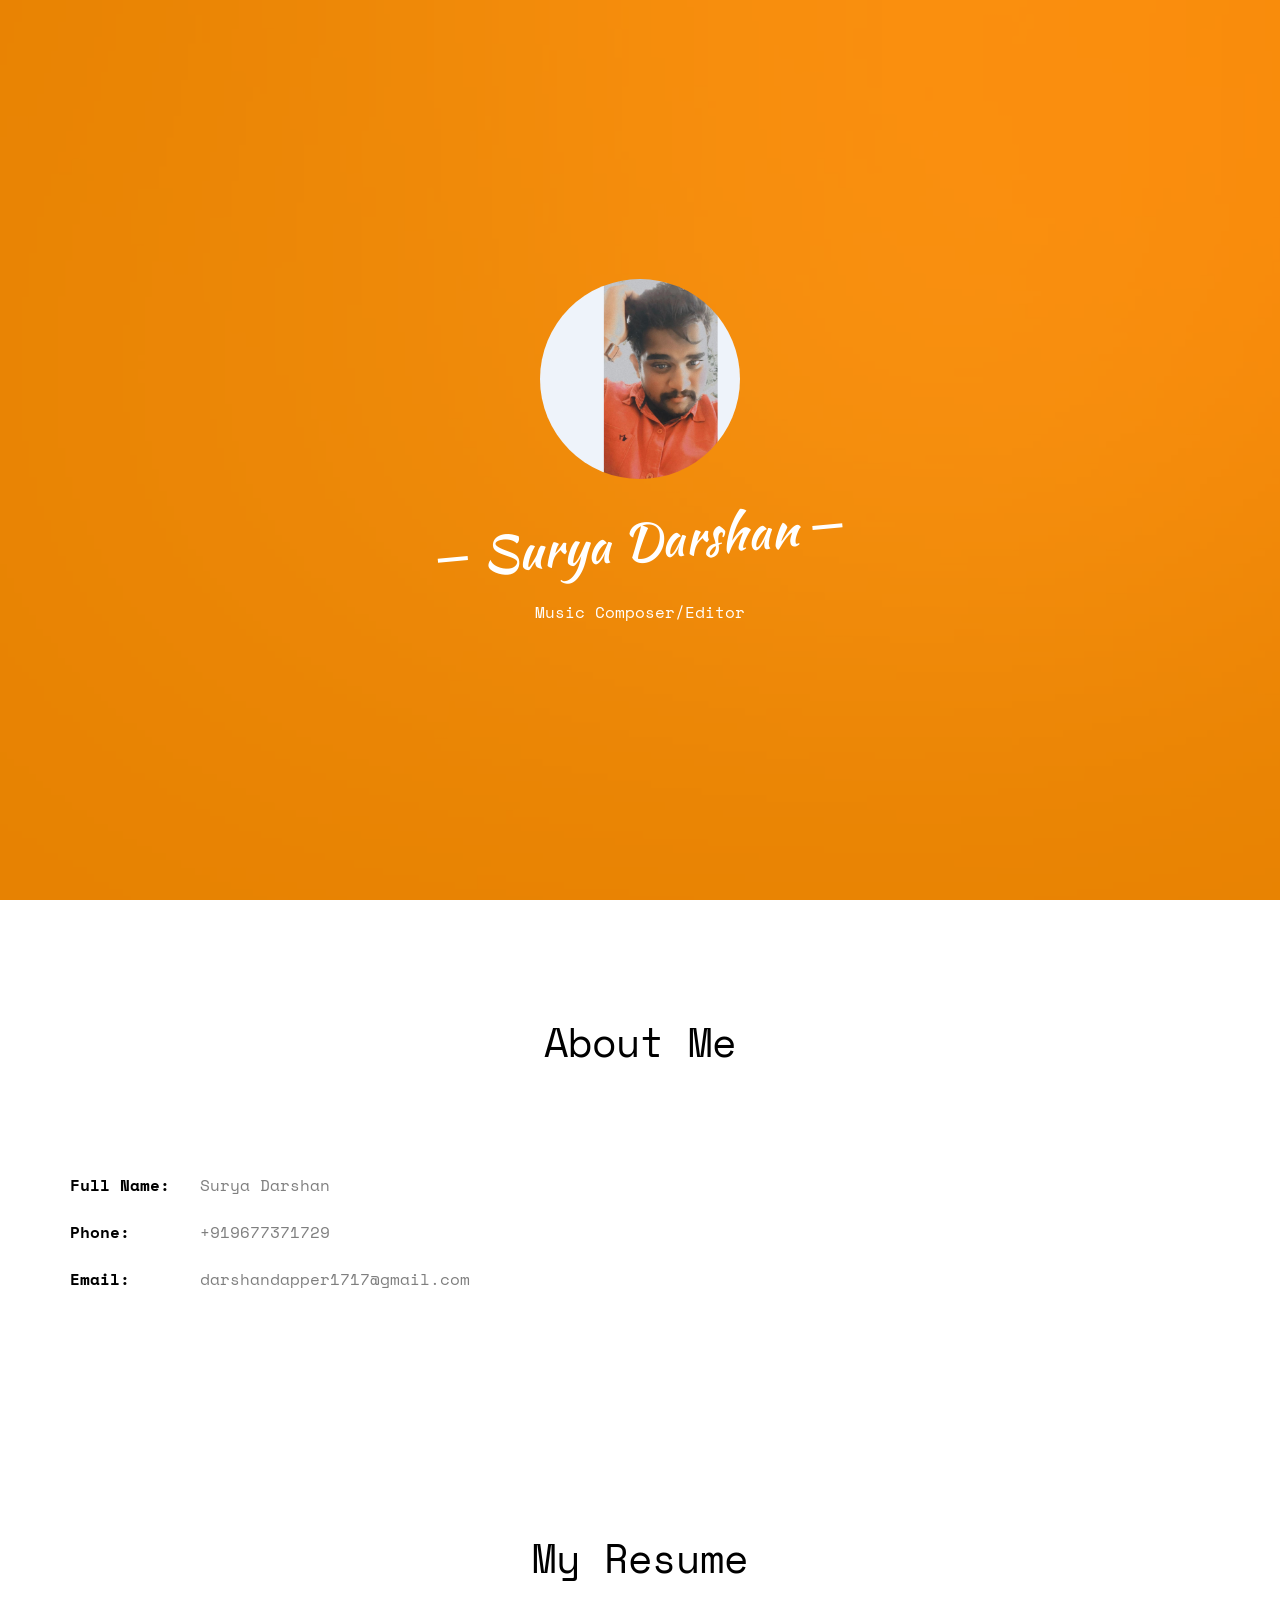
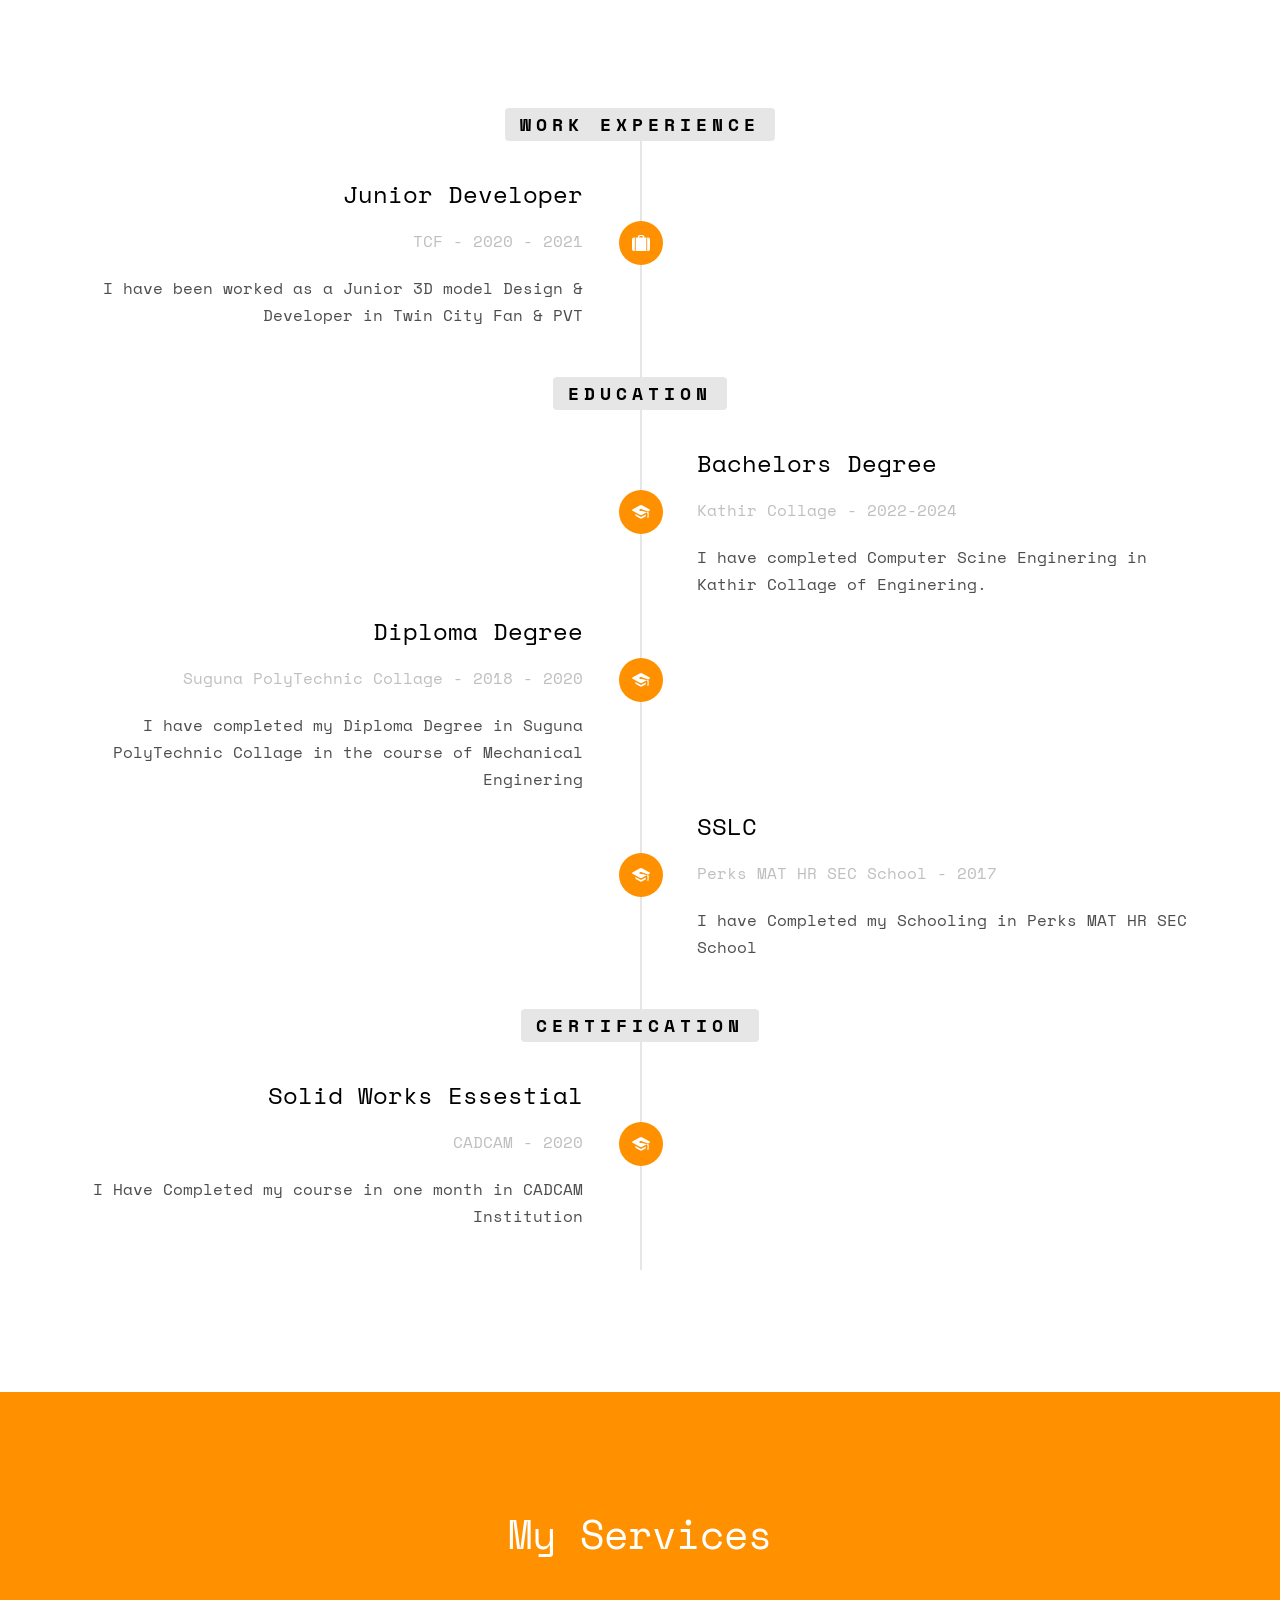
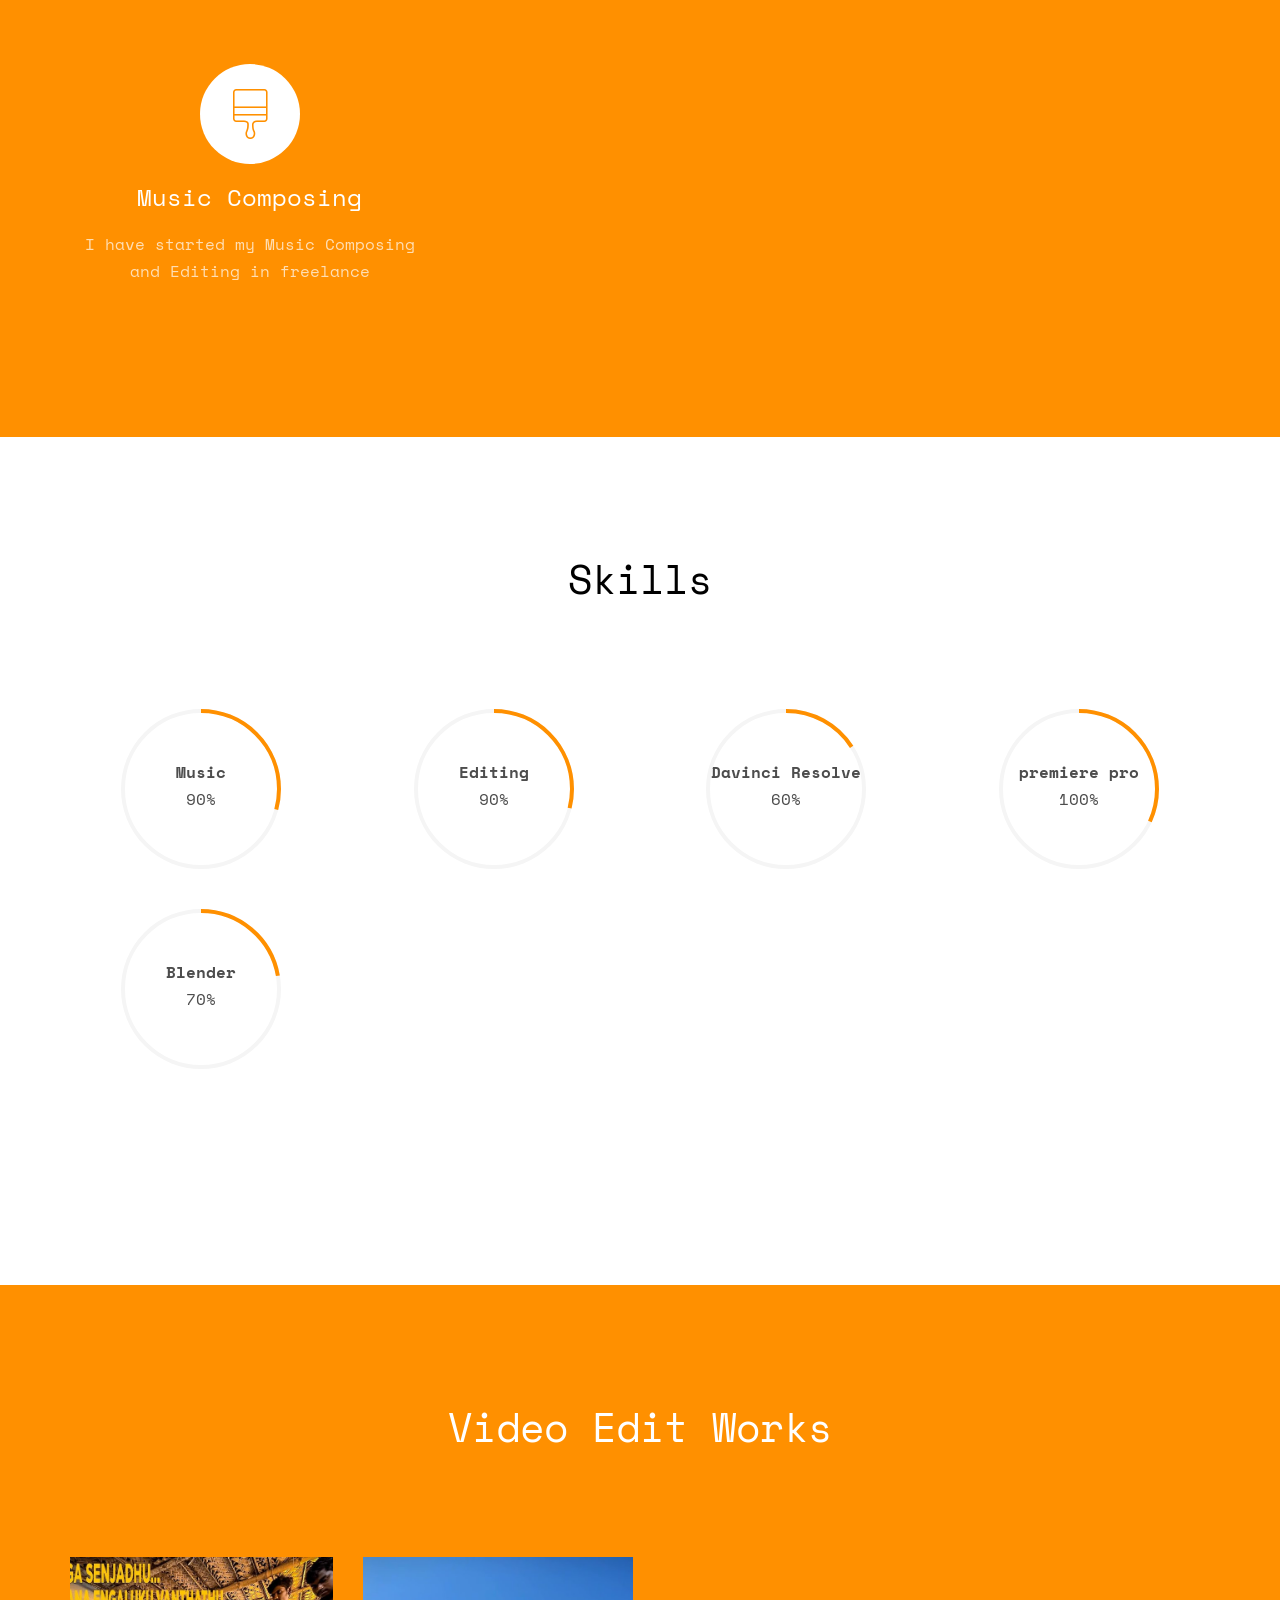
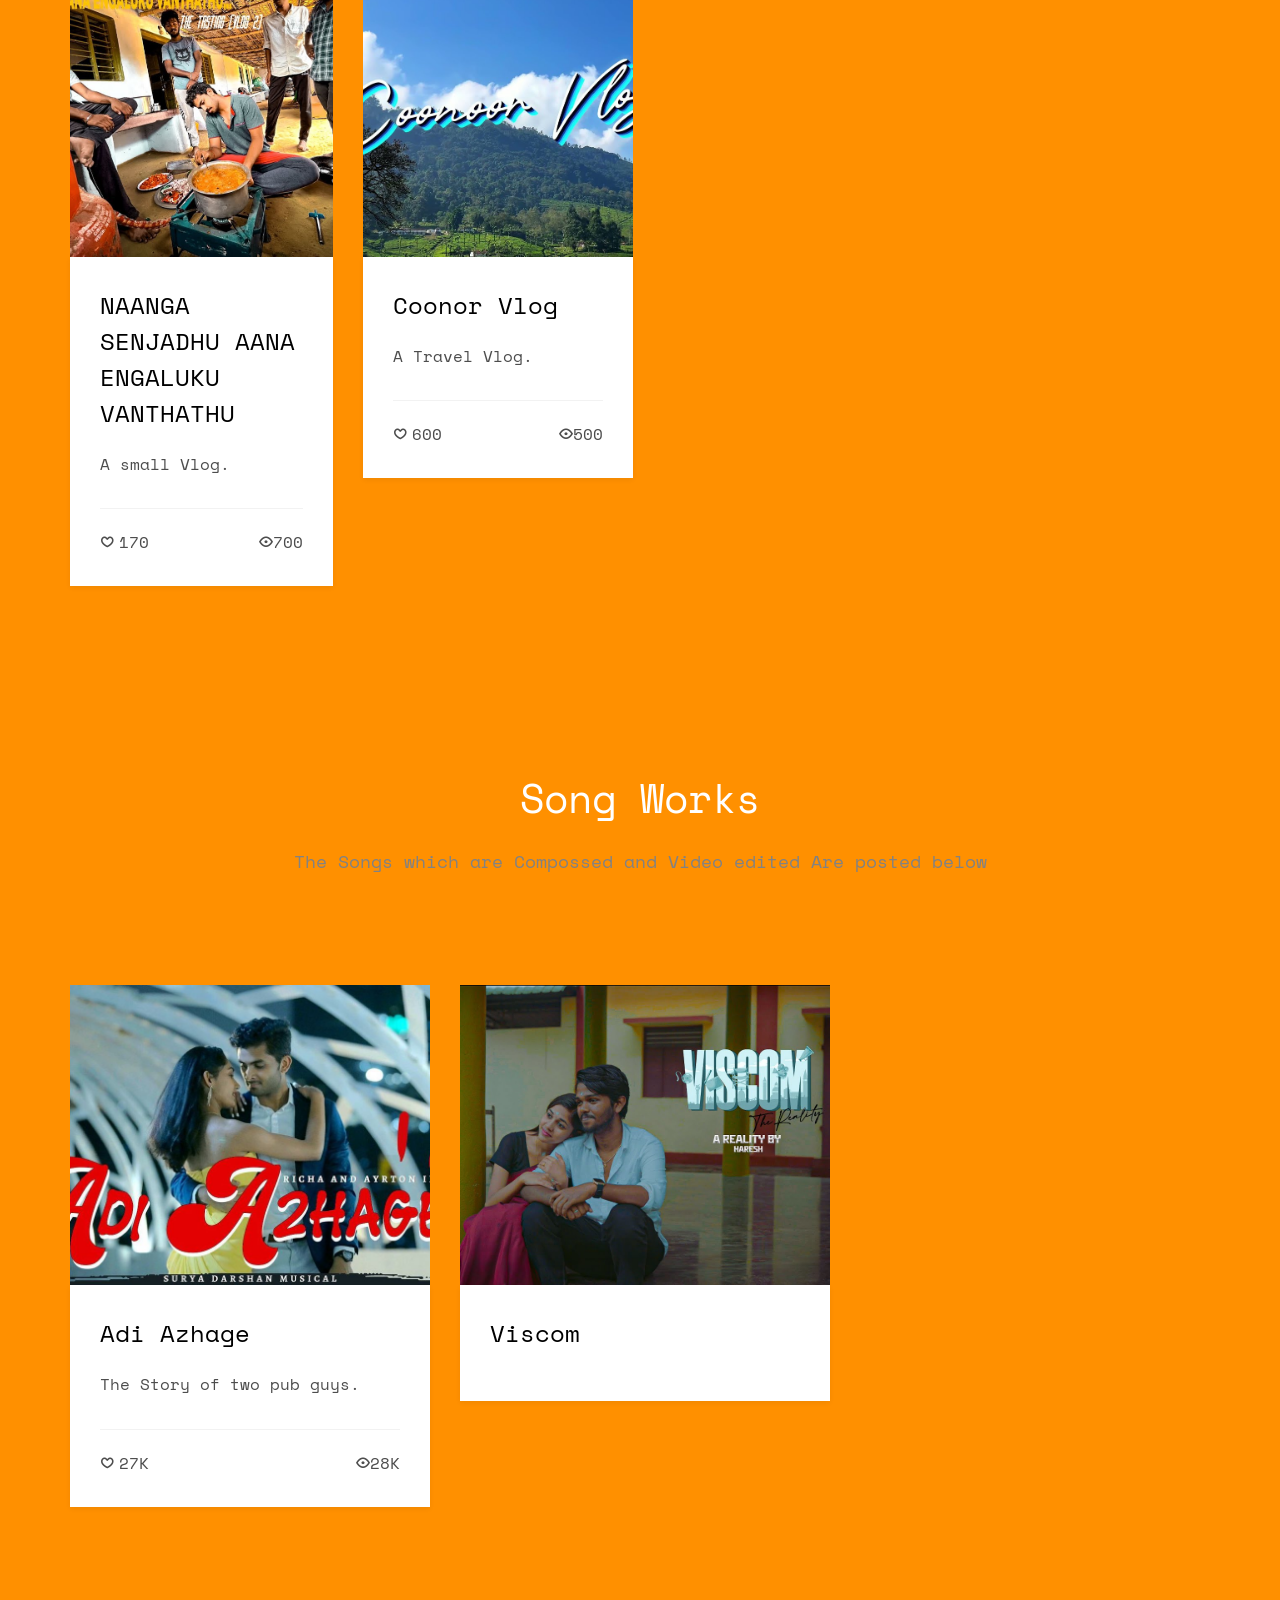
<file: index.html>
<!DOCTYPE HTML>
<html>
	<head>
	<meta charset="utf-8">
	<meta http-equiv="X-UA-Compatible" content="IE=edge">
	<title>SD</title>
	<meta name="viewport" content="width=device-width, initial-scale=1">
	<meta name="description" content="Free HTML5 Website Template by freehtml5.co" />
	<meta name="keywords" content="free website templates, free html5, free template, free bootstrap, free website template, html5, css3, mobile first, responsive" />
	<meta name="author" content="freehtml5.co" />
	<meta property="og:title" content=""/>
	<meta property="og:image" content=""/>
	<meta property="og:url" content=""/>
	<meta property="og:site_name" content=""/>
	<meta property="og:description" content=""/>
	<meta name="twitter:title" content="" />
	<meta name="twitter:image" content="" />
	<meta name="twitter:url" content="" />
	<meta name="twitter:card" content="" />
	<link rel="icon" href="Mylogo1.png">
	<link href="https://fonts.googleapis.com/css?family=Space+Mono" rel="stylesheet">
	<link href="https://fonts.googleapis.com/css?family=Kaushan+Script" rel="stylesheet">
	<link rel="stylesheet" href="css/animate.css">
	<link rel="stylesheet" href="css/icomoon.css">
	<link rel="stylesheet" href="css/bootstrap.css">
	<link rel="stylesheet" href="css/style.css">
	<script src="js/modernizr-2.6.2.min.js"></script>
	</head>
	<body>
		
	<div class="fh5co-loader"></div>
	
	<div id="page">	
	<header id="fh5co-header" class="fh5co-cover js-fullheight" role="banner" style="background-image:url(images/cover_bg_3.jpg);" data-stellar-background-ratio="0.5">
		<div class="overlay"></div>
		<div class="container">
			<div class="row">
				<div class="col-md-8 col-md-offset-2 text-center">
					<div class="display-t js-fullheight">
						<div class="display-tc js-fullheight animate-box" data-animate-effect="fadeIn">
							<div class="profile-thumb" style="background: url('images/team-2.PNG');"></div>
							<h1><span>Surya Darshan</span></h1>
							<h3><span>Music Composer/Editor</span></h3>
						</div>
					</div>
				</div>
			</div>
		</div>
	</header>

	<div id="fh5co-about" class="animate-box">
		<div class="container">
			<div class="row">
				<div class="col-md-8 col-md-offset-2 text-center fh5co-heading">
					<h2>About Me</h2>
				</div>
			</div>
			<div class="row">
				<div class="col-md-4">
					<ul class="info">
						<li><span class="first-block">Full Name:</span><span class="second-block">Surya Darshan</span></li>
						<li><span class="first-block">Phone:</span><span class="second-block">+919677371729</span></li>
						<li><span class="first-block">Email:</span><span class="second-block">darshandapper1717@gmail.com</span></li>
					</ul>
				</div>
			</div>
		</div>
	</div>

	<div id="fh5co-resume" class="fh5co-bg-color">
		<div class="container">
			<div class="row animate-box">
				<div class="col-md-8 col-md-offset-2 text-center fh5co-heading">
					<h2>My Resume</h2>
				</div>
			</div>
			<div class="row">
				<div class="col-md-12 col-md-offset-0">
					<ul class="timeline">
						<li class="timeline-heading text-center animate-box">
							<div><h3>Work Experience</h3></div>
						</li>
						<li class="animate-box timeline-unverted">
							<div class="timeline-badge"><i class="icon-suitcase"></i></div>
							<div class="timeline-panel">
								<div class="timeline-heading">
									<h3 class="timeline-title">Junior Developer</h3>
									<span class="company">TCF - 2020 - 2021</span>
								</div>
								<div class="timeline-body">
									<p>I have been worked as a Junior 3D model Design & Developer in Twin City Fan & PVT</p>
								</div>
							</div>
						</li>				
						<br>
						<li class="timeline-heading text-center animate-box">
							<div><h3>Education</h3></div>
						</li>
						<li class="timeline-inverted animate-box">
							<div class="timeline-badge"><i class="icon-graduation-cap"></i></div>
							<div class="timeline-panel">
								<div class="timeline-heading">
									<h3 class="timeline-title">Bachelors Degree</h3>
									<span class="company">Kathir Collage - 2022-2024</span>
								</div>
								<div class="timeline-body">
									<p>I have completed Computer Scine Enginering in Kathir Collage of Enginering.</p>
								</div>
							</div>
						</li>
						<li class="animate-box timeline-unverted">
							<div class="timeline-badge"><i class="icon-graduation-cap"></i></div>
							<div class="timeline-panel">
								<div class="timeline-heading">
									<h3 class="timeline-title">Diploma Degree</h3>
									<span class="company">Suguna PolyTechnic Collage - 2018 - 2020</span>
								</div>
								<div class="timeline-body">
									<p>I have completed my Diploma Degree in Suguna PolyTechnic Collage in the course of Mechanical Enginering</p>
								</div>
							</div>
						</li>
						<li class="timeline-inverted animate-box">
							<div class="timeline-badge"><i class="icon-graduation-cap"></i></div>
							<div class="timeline-panel">
								<div class="timeline-heading">
									<h3 class="timeline-title">SSLC</h3>
									<span class="company">Perks MAT HR SEC School -  2017</span>
								</div>
								<div class="timeline-body">
									<p>I have Completed my Schooling in Perks MAT HR SEC School</p>
								</div>
							</div>
						</li>	
						<br>		
						<li class="timeline-heading text-center animate-box">
							<div><h3>Certification</h3></div>
						</li>
						<li class="animate-box timeline-unverted">
							<div class="timeline-badge"><i class="icon-graduation-cap"></i></div>
							<div class="timeline-panel">
								<div class="timeline-heading">
									<h3 class="timeline-title">Solid Works Essestial</h3>
									<span class="company">CADCAM - 2020</span>
								</div>
								<div class="timeline-body">
									<p>I Have Completed my course in one month in CADCAM Institution</p>
								</div>
							</div>
						</li>											
			    	</ul>
				</div>
			</div>
		</div>
	</div>
	

	<div id="fh5co-features" class="animate-box">
		<div class="container">
			<div class="services-padding">
				<div class="row">
					<div class="col-md-8 col-md-offset-2 text-center fh5co-heading">
						<h2>My Services</h2>
					</div>
				</div>
				<div class="row">
					<div class="col-md-4 text-center">
						<div class="feature-left">
							<span class="icon">
								<i class="icon-paintbrush"></i>
							</span>
							<div class="feature-copy">
								<h3>Music Composing</h3>
								<p>I have started my Music Composing and Editing in freelance</p>
							</div>
						</div>
					</div>
				</div>
			</div>
		</div>
	</div>

	<div id="fh5co-skills" class="animate-box">
		<div class="container">
			<div class="row">
				<div class="col-md-8 col-md-offset-2 text-center fh5co-heading">
					<h2>Skills</h2>
				</div>
			</div>
			<div class="row row-pb-md">
				<div class="col-md-3 col-sm-6 col-xs-12 text-center">
					<div class="chart" data-percent="90"><span><strong>Music</strong>90%</span></div>
				</div>
				<div class="col-md-3 col-sm-6 col-xs-12 text-center">
					<div class="chart" data-percent="90"><span><strong>Editing</strong>90%</span></div>
				</div>				
				<div class="col-md-3 col-sm-6 col-xs-12 text-center">
					<div class="chart" data-percent="50"><span><strong>Davinci Resolve</strong>60%</span></div>
				</div>
				<div class="col-md-3 col-sm-6 col-xs-12 text-center">
					<div class="chart" data-percent="100"><span><strong>premiere pro</strong>100%</span></div>
				</div>
				<div class="col-md-3 col-sm-6 col-xs-12 text-center">
					<div class="chart" data-percent="70"><span><strong>Blender</strong>70%</span></div>
				</div>
			</div>
		</div>
	</div>

	<div id="fh5co-work" class="fh5co-bg-dark">
		<div class="container">
			<div class="row animate-box">
				<div class="col-md-8 col-md-offset-2 text-center fh5co-heading">
					<h2>Video Edit Works</h2>
				</div>
			</div>
			<div class="row">
				<div class="col-md-3">
					<div class="fh5co-blog animate-box">
						<a href="https://youtu.be/m5dZQEjfF74?si=P2W9wdcsjm8ba0JW" class="blog-bg" style="background-image: url(images/maxresdefault2.jpg);"></a>
						<div class="blog-text">
							<h3><a href="https://youtu.be/m5dZQEjfF74?si=P2W9wdcsjm8ba0JW">NAANGA SENJADHU AANA ENGALUKU VANTHATHU</a></h3>
							<p>A small Vlog.</p>
							<ul class="stuff">
								<li><i class="icon-heart2"></i>170</li>
								<li><i class="icon-eye2"></i>700</li>
							</ul>
						</div> 
					</div>
				</div>
			<div class="row">
				<div class="col-md-3">
					<div class="fh5co-blog animate-box">
						<a href="https://youtu.be/q9421pAm_ac?si=8dg2uUMmgHAjlioX" class="blog-bg" style="background-image: url(images/maxresdefault1.jpg);"></a>
						<div class="blog-text">
							<h3><a href="https://youtu.be/q9421pAm_ac?si=8dg2uUMmgHAjlioX">Coonor Vlog</a></h3>
							<p>A Travel Vlog.</p>
							<ul class="stuff">
								<li><i class="icon-heart2"></i>600</li>
								<li><i class="icon-eye2"></i>500</li>
							</ul>
						</div> 
					</div>
				</div>
			</div>
	<div id="fh5co-blog">
		<div class="container">
			<div class="row animate-box">
				<div class="col-md-8 col-md-offset-2 text-center fh5co-heading">
					<h2>Song Works</h2>
					<p>The Songs which are Compossed and Video edited Are posted below</p>
				</div>
			</div>
			<div class="row">
				<div class="col-md-4">
					<div class="fh5co-blog animate-box">
						<a href="https://www.youtube.com/watch?v=rr9PEuJ-w5E" class="blog-bg" style="background-image: url(project/Flystuidos-webpage2/img/portfolio/portfolio-2.jpg);"></a>
						<div class="blog-text">
							<h3><a href="https://www.youtube.com/watch?v=rr9PEuJ-w5E">Adi Azhage</a></h3>
							<p>The Story of two pub guys.</p>
							<ul class="stuff">
								<li><i class="icon-heart2"></i>27K</li>
								<li><i class="icon-eye2"></i>28K</li>
							</ul>
						</div> 
					</div>
				</div>
				<div class="row">
				<div class="col-md-4">
					<div class="fh5co-blog animate-box">
						<a href="https://youtu.be/tm9IdQfzWAc?si=qwKK7M5tVZYoMQkx" class="blog-bg" style="background-image: url(images/portfolio-4.jpg);"></a>
						<div class="blog-text">
							<h3><a href="https://youtu.be/tm9IdQfzWAc?si=qwKK7M5tVZYoMQkx">Viscom</a></h3>
						</div> 
					</div>
				</div>
							<div class="row">
				<div class="col-md-4">
					<div class="fh5co-blog animate-box">
						<a href="https://youtu.be/Y1L4ApKD8R4?si=BPpSp19KybJgTBJo" class="blog-bg" style="background-image: url(images/portfolio-5.jpg);"></a>
						<div class="blog-text">
							<h3><a href="https://youtu.be/Y1L4ApKD8R4?si=BPpSp19KybJgTBJo">EGG Puff</a></h3>
						</div> 
					</div>
				</div>
				<div class="col-md-4">
					<div class="fh5co-blog animate-box">
						<a href="https://youtu.be/pVV9vW041nc" class="blog-bg" style="background-image: url(project/Flystuidos-webpage2/img/portfolio/portfolio-3.jpg);"></a>
						<div class="blog-text">
							<h3><a href="https://youtu.be/pVV9vW041nc">Un Sirippal</a></h3>
							<p>The love and love failure mix.</p>
							<ul class="stuff">
								<li><i class="icon-heart2"></i>5K</li>
								<li><i class="icon-eye2"></i>10K</li>
							</ul>
						</div> 
					</div>
				</div>			
			</div>
		</div>
	</div>
	


	


	<div class="gototop js-top">
		<a href="#" class="js-gotop"><i class="icon-arrow-up22"></i></a>
	</div>
	<script src="js/jquery.min.js"></script>
	<script src="js/jquery.easing.1.3.js"></script>
	<script src="js/bootstrap.min.js"></script>
	<script src="js/jquery.waypoints.min.js"></script>
	<script src="js/jquery.stellar.min.js"></script>
	<script src="js/jquery.easypiechart.min.js"></script>
	<script src="js/main.js"></script>

	</body>
</html>
</file>
<file: css/icomoon.css>
@font-face {
    font-family: 'icomoon';
    src:    url('fonts/icomoon.eot?1oniuf');
    src:    url('fonts/icomoon.eot?1oniuf#iefix') format('embedded-opentype'),
        url('fonts/icomoon.ttf?1oniuf') format('truetype'),
        url('fonts/icomoon.woff?1oniuf') format('woff'),
        url('fonts/icomoon.svg?1oniuf#icomoon') format('svg');
    font-weight: normal;
    font-style: normal;
}

[class^="icon-"], [class*=" icon-"] {
    /* use !important to prevent issues with browser extensions that change fonts */
    font-family: 'icomoon' !important;
    speak: none;
    font-style: normal;
    font-weight: normal;
    font-variant: normal;
    text-transform: none;
    line-height: 1;

    /* Better Font Rendering =========== */
    -webkit-font-smoothing: antialiased;
    -moz-osx-font-smoothing: grayscale;
}

.icon-mobile:before {
    content: "\e000";
}
.icon-laptop:before {
    content: "\e001";
}
.icon-desktop:before {
    content: "\e002";
}
.icon-tablet:before {
    content: "\e003";
}
.icon-phone:before {
    content: "\e004";
}
.icon-document:before {
    content: "\e005";
}
.icon-documents:before {
    content: "\e006";
}
.icon-search:before {
    content: "\e007";
}
.icon-clipboard:before {
    content: "\e008";
}
.icon-newspaper:before {
    content: "\e009";
}
.icon-notebook:before {
    content: "\e00a";
}
.icon-book-open:before {
    content: "\e00b";
}
.icon-browser:before {
    content: "\e00c";
}
.icon-calendar:before {
    content: "\e00d";
}
.icon-presentation:before {
    content: "\e00e";
}
.icon-picture:before {
    content: "\e00f";
}
.icon-pictures:before {
    content: "\e010";
}
.icon-video:before {
    content: "\e011";
}
.icon-camera:before {
    content: "\e012";
}
.icon-printer:before {
    content: "\e013";
}
.icon-toolbox:before {
    content: "\e014";
}
.icon-briefcase:before {
    content: "\e015";
}
.icon-wallet:before {
    content: "\e016";
}
.icon-gift:before {
    content: "\e017";
}
.icon-bargraph:before {
    content: "\e018";
}
.icon-grid:before {
    content: "\e019";
}
.icon-expand:before {
    content: "\e01a";
}
.icon-focus:before {
    content: "\e01b";
}
.icon-edit:before {
    content: "\e01c";
}
.icon-adjustments:before {
    content: "\e01d";
}
.icon-ribbon:before {
    content: "\e01e";
}
.icon-hourglass:before {
    content: "\e01f";
}
.icon-lock:before {
    content: "\e020";
}
.icon-megaphone:before {
    content: "\e021";
}
.icon-shield:before {
    content: "\e022";
}
.icon-trophy:before {
    content: "\e023";
}
.icon-flag:before {
    content: "\e024";
}
.icon-map:before {
    content: "\e025";
}
.icon-puzzle:before {
    content: "\e026";
}
.icon-basket:before {
    content: "\e027";
}
.icon-envelope:before {
    content: "\e028";
}
.icon-streetsign:before {
    content: "\e029";
}
.icon-telescope:before {
    content: "\e02a";
}
.icon-gears:before {
    content: "\e02b";
}
.icon-key:before {
    content: "\e02c";
}
.icon-paperclip:before {
    content: "\e02d";
}
.icon-attachment:before {
    content: "\e02e";
}
.icon-pricetags:before {
    content: "\e02f";
}
.icon-lightbulb:before {
    content: "\e030";
}
.icon-layers:before {
    content: "\e031";
}
.icon-pencil:before {
    content: "\e032";
}
.icon-tools:before {
    content: "\e033";
}
.icon-tools-2:before {
    content: "\e034";
}
.icon-scissors:before {
    content: "\e035";
}
.icon-paintbrush:before {
    content: "\e036";
}
.icon-magnifying-glass:before {
    content: "\e037";
}
.icon-circle-compass:before {
    content: "\e038";
}
.icon-linegraph:before {
    content: "\e039";
}
.icon-mic:before {
    content: "\e03a";
}
.icon-strategy:before {
    content: "\e03b";
}
.icon-beaker:before {
    content: "\e03c";
}
.icon-caution:before {
    content: "\e03d";
}
.icon-recycle:before {
    content: "\e03e";
}
.icon-anchor:before {
    content: "\e03f";
}
.icon-profile-male:before {
    content: "\e040";
}
.icon-profile-female:before {
    content: "\e041";
}
.icon-bike:before {
    content: "\e042";
}
.icon-wine:before {
    content: "\e043";
}
.icon-hotairballoon:before {
    content: "\e044";
}
.icon-globe:before {
    content: "\e045";
}
.icon-genius:before {
    content: "\e046";
}
.icon-map-pin:before {
    content: "\e047";
}
.icon-dial:before {
    content: "\e048";
}
.icon-chat:before {
    content: "\e049";
}
.icon-heart:before {
    content: "\e04a";
}
.icon-cloud:before {
    content: "\e04b";
}
.icon-upload:before {
    content: "\e04c";
}
.icon-download:before {
    content: "\e04d";
}
.icon-target:before {
    content: "\e04e";
}
.icon-hazardous:before {
    content: "\e04f";
}
.icon-piechart:before {
    content: "\e050";
}
.icon-speedometer:before {
    content: "\e051";
}
.icon-global:before {
    content: "\e052";
}
.icon-compass:before {
    content: "\e053";
}
.icon-lifesaver:before {
    content: "\e054";
}
.icon-clock:before {
    content: "\e055";
}
.icon-aperture:before {
    content: "\e056";
}
.icon-quote:before {
    content: "\e057";
}
.icon-scope:before {
    content: "\e058";
}
.icon-alarmclock:before {
    content: "\e059";
}
.icon-refresh:before {
    content: "\e05a";
}
.icon-happy:before {
    content: "\e05b";
}
.icon-sad:before {
    content: "\e05c";
}
.icon-facebook:before {
    content: "\e05d";
}
.icon-twitter:before {
    content: "\e05e";
}
.icon-googleplus:before {
    content: "\e05f";
}
.icon-rss:before {
    content: "\e060";
}
.icon-tumblr:before {
    content: "\e061";
}
.icon-linkedin:before {
    content: "\e062";
}
.icon-dribbble:before {
    content: "\e063";
}
.icon-box2:before {
    content: "\ea82";
}
.icon-write:before {
    content: "\ea83";
}
.icon-clock2:before {
    content: "\ea84";
}
.icon-reply2:before {
    content: "\ea85";
}
.icon-reply-all2:before {
    content: "\ea86";
}
.icon-forward2:before {
    content: "\ea87";
}
.icon-flag2:before {
    content: "\ea88";
}
.icon-search2:before {
    content: "\ea89";
}
.icon-trash2:before {
    content: "\ea8a";
}
.icon-envelope2:before {
    content: "\ea8b";
}
.icon-bubble:before {
    content: "\ea8c";
}
.icon-bubbles:before {
    content: "\ea8d";
}
.icon-user2:before {
    content: "\ea8e";
}
.icon-users2:before {
    content: "\ea8f";
}
.icon-cloud2:before {
    content: "\ea90";
}
.icon-download2:before {
    content: "\ea91";
}
.icon-upload2:before {
    content: "\ea92";
}
.icon-rain:before {
    content: "\ea93";
}
.icon-sun:before {
    content: "\ea94";
}
.icon-moon2:before {
    content: "\ea95";
}
.icon-bell2:before {
    content: "\ea96";
}
.icon-folder2:before {
    content: "\ea97";
}
.icon-pin2:before {
    content: "\ea98";
}
.icon-sound2:before {
    content: "\ea99";
}
.icon-microphone:before {
    content: "\ea9a";
}
.icon-camera2:before {
    content: "\ea9b";
}
.icon-image2:before {
    content: "\ea9c";
}
.icon-cog2:before {
    content: "\ea9d";
}
.icon-calendar2:before {
    content: "\ea9e";
}
.icon-book2:before {
    content: "\ea9f";
}
.icon-map-marker:before {
    content: "\eaa0";
}
.icon-store:before {
    content: "\eaa1";
}
.icon-support:before {
    content: "\eaa2";
}
.icon-tag2:before {
    content: "\eaa3";
}
.icon-heart2:before {
    content: "\eaa4";
}
.icon-video-camera:before {
    content: "\eaa5";
}
.icon-trophy2:before {
    content: "\eaa6";
}
.icon-cart:before {
    content: "\eaa7";
}
.icon-eye2:before {
    content: "\eaa8";
}
.icon-cancel:before {
    content: "\eaa9";
}
.icon-chart:before {
    content: "\eaaa";
}
.icon-target2:before {
    content: "\eaab";
}
.icon-printer2:before {
    content: "\eaac";
}
.icon-location2:before {
    content: "\eaad";
}
.icon-bookmark2:before {
    content: "\eaae";
}
.icon-monitor:before {
    content: "\eaaf";
}
.icon-cross2:before {
    content: "\eab0";
}
.icon-plus2:before {
    content: "\eab1";
}
.icon-left:before {
    content: "\eab2";
}
.icon-up:before {
    content: "\eab3";
}
.icon-browser2:before {
    content: "\eab4";
}
.icon-windows:before {
    content: "\eab5";
}
.icon-switch2:before {
    content: "\eab6";
}
.icon-dashboard:before {
    content: "\eab7";
}
.icon-play:before {
    content: "\eab8";
}
.icon-fast-forward:before {
    content: "\eab9";
}
.icon-next:before {
    content: "\eaba";
}
.icon-refresh2:before {
    content: "\eabb";
}
.icon-film:before {
    content: "\eabc";
}
.icon-home2:before {
    content: "\eabd";
}
.icon-add-to-list:before {
    content: "\e901";
}
.icon-classic-computer:before {
    content: "\e902";
}
.icon-controller-fast-backward:before {
    content: "\e903";
}
.icon-creative-commons-attribution:before {
    content: "\e904";
}
.icon-creative-commons-noderivs:before {
    content: "\e905";
}
.icon-creative-commons-noncommercial-eu:before {
    content: "\e906";
}
.icon-creative-commons-noncommercial-us:before {
    content: "\e907";
}
.icon-creative-commons-public-domain:before {
    content: "\e908";
}
.icon-creative-commons-remix:before {
    content: "\e909";
}
.icon-creative-commons-share:before {
    content: "\e90a";
}
.icon-creative-commons-sharealike:before {
    content: "\e90b";
}
.icon-creative-commons:before {
    content: "\e90c";
}
.icon-document-landscape:before {
    content: "\e90d";
}
.icon-remove-user:before {
    content: "\e90e";
}
.icon-warning:before {
    content: "\e90f";
}
.icon-arrow-bold-down:before {
    content: "\e910";
}
.icon-arrow-bold-left:before {
    content: "\e911";
}
.icon-arrow-bold-right:before {
    content: "\e912";
}
.icon-arrow-bold-up:before {
    content: "\e913";
}
.icon-arrow-down:before {
    content: "\e914";
}
.icon-arrow-left:before {
    content: "\e915";
}
.icon-arrow-long-down:before {
    content: "\e916";
}
.icon-arrow-long-left:before {
    content: "\e917";
}
.icon-arrow-long-right:before {
    content: "\e918";
}
.icon-arrow-long-up:before {
    content: "\e919";
}
.icon-arrow-right:before {
    content: "\e91a";
}
.icon-arrow-up:before {
    content: "\e91b";
}
.icon-arrow-with-circle-down:before {
    content: "\e91c";
}
.icon-arrow-with-circle-left:before {
    content: "\e91d";
}
.icon-arrow-with-circle-right:before {
    content: "\e91e";
}
.icon-arrow-with-circle-up:before {
    content: "\e91f";
}
.icon-bookmark:before {
    content: "\e920";
}
.icon-bookmarks:before {
    content: "\e921";
}
.icon-chevron-down:before {
    content: "\e922";
}
.icon-chevron-left:before {
    content: "\e923";
}
.icon-chevron-right:before {
    content: "\e924";
}
.icon-chevron-small-down:before {
    content: "\e925";
}
.icon-chevron-small-left:before {
    content: "\e926";
}
.icon-chevron-small-right:before {
    content: "\e927";
}
.icon-chevron-small-up:before {
    content: "\e928";
}
.icon-chevron-thin-down:before {
    content: "\e929";
}
.icon-chevron-thin-left:before {
    content: "\e92a";
}
.icon-chevron-thin-right:before {
    content: "\e92b";
}
.icon-chevron-thin-up:before {
    content: "\e92c";
}
.icon-chevron-up:before {
    content: "\e92d";
}
.icon-chevron-with-circle-down:before {
    content: "\e92e";
}
.icon-chevron-with-circle-left:before {
    content: "\e92f";
}
.icon-chevron-with-circle-right:before {
    content: "\e930";
}
.icon-chevron-with-circle-up:before {
    content: "\e931";
}
.icon-cloud3:before {
    content: "\e932";
}
.icon-controller-fast-forward:before {
    content: "\e933";
}
.icon-controller-jump-to-start:before {
    content: "\e934";
}
.icon-controller-next:before {
    content: "\e935";
}
.icon-controller-paus:before {
    content: "\e936";
}
.icon-controller-play:before {
    content: "\e937";
}
.icon-controller-record:before {
    content: "\e938";
}
.icon-controller-stop:before {
    content: "\e939";
}
.icon-controller-volume:before {
    content: "\e93a";
}
.icon-dot-single:before {
    content: "\e93b";
}
.icon-dots-three-horizontal:before {
    content: "\e93c";
}
.icon-dots-three-vertical:before {
    content: "\e93d";
}
.icon-dots-two-horizontal:before {
    content: "\e93e";
}
.icon-dots-two-vertical:before {
    content: "\e93f";
}
.icon-download3:before {
    content: "\e940";
}
.icon-emoji-flirt:before {
    content: "\e941";
}
.icon-flow-branch:before {
    content: "\e942";
}
.icon-flow-cascade:before {
    content: "\e943";
}
.icon-flow-line:before {
    content: "\e944";
}
.icon-flow-parallel:before {
    content: "\e945";
}
.icon-flow-tree:before {
    content: "\e946";
}
.icon-install:before {
    content: "\e947";
}
.icon-layers2:before {
    content: "\e948";
}
.icon-open-book:before {
    content: "\e949";
}
.icon-resize-100:before {
    content: "\e94a";
}
.icon-resize-full-screen:before {
    content: "\e94b";
}
.icon-save:before {
    content: "\e94c";
}
.icon-select-arrows:before {
    content: "\e94d";
}
.icon-sound-mute:before {
    content: "\e94e";
}
.icon-sound:before {
    content: "\e94f";
}
.icon-trash:before {
    content: "\e950";
}
.icon-triangle-down:before {
    content: "\e951";
}
.icon-triangle-left:before {
    content: "\e952";
}
.icon-triangle-right:before {
    content: "\e953";
}
.icon-triangle-up:before {
    content: "\e954";
}
.icon-uninstall:before {
    content: "\e955";
}
.icon-upload-to-cloud:before {
    content: "\e956";
}
.icon-upload3:before {
    content: "\e957";
}
.icon-add-user:before {
    content: "\e958";
}
.icon-address:before {
    content: "\e959";
}
.icon-adjust:before {
    content: "\e95a";
}
.icon-air:before {
    content: "\e95b";
}
.icon-aircraft-landing:before {
    content: "\e95c";
}
.icon-aircraft-take-off:before {
    content: "\e95d";
}
.icon-aircraft:before {
    content: "\e95e";
}
.icon-align-bottom:before {
    content: "\e95f";
}
.icon-align-horizontal-middle:before {
    content: "\e960";
}
.icon-align-left:before {
    content: "\e961";
}
.icon-align-right:before {
    content: "\e962";
}
.icon-align-top:before {
    content: "\e963";
}
.icon-align-vertical-middle:before {
    content: "\e964";
}
.icon-archive:before {
    content: "\e965";
}
.icon-area-graph:before {
    content: "\e966";
}
.icon-attachment2:before {
    content: "\e967";
}
.icon-awareness-ribbon:before {
    content: "\e968";
}
.icon-back-in-time:before {
    content: "\e969";
}
.icon-back:before {
    content: "\e96a";
}
.icon-bar-graph:before {
    content: "\e96b";
}
.icon-battery:before {
    content: "\e96c";
}
.icon-beamed-note:before {
    content: "\e96d";
}
.icon-bell:before {
    content: "\e96e";
}
.icon-blackboard:before {
    content: "\e96f";
}
.icon-block:before {
    content: "\e970";
}
.icon-book:before {
    content: "\e971";
}
.icon-bowl:before {
    content: "\e972";
}
.icon-box:before {
    content: "\e973";
}
.icon-briefcase2:before {
    content: "\e974";
}
.icon-browser3:before {
    content: "\e975";
}
.icon-brush:before {
    content: "\e976";
}
.icon-bucket:before {
    content: "\e977";
}
.icon-cake:before {
    content: "\e978";
}
.icon-calculator:before {
    content: "\e979";
}
.icon-calendar3:before {
    content: "\e97a";
}
.icon-camera3:before {
    content: "\e97b";
}
.icon-ccw:before {
    content: "\e97c";
}
.icon-chat2:before {
    content: "\e97d";
}
.icon-check:before {
    content: "\e97e";
}
.icon-circle-with-cross:before {
    content: "\e97f";
}
.icon-circle-with-minus:before {
    content: "\e980";
}
.icon-circle-with-plus:before {
    content: "\e981";
}
.icon-circle:before {
    content: "\e982";
}
.icon-circular-graph:before {
    content: "\e983";
}
.icon-clapperboard:before {
    content: "\e984";
}
.icon-clipboard2:before {
    content: "\e985";
}
.icon-clock3:before {
    content: "\e986";
}
.icon-code:before {
    content: "\e987";
}
.icon-cog:before {
    content: "\e988";
}
.icon-colours:before {
    content: "\e989";
}
.icon-compass2:before {
    content: "\e98a";
}
.icon-copy:before {
    content: "\e98b";
}
.icon-credit-card:before {
    content: "\e98c";
}
.icon-credit:before {
    content: "\e98d";
}
.icon-cross:before {
    content: "\e98e";
}
.icon-cup:before {
    content: "\e98f";
}
.icon-cw:before {
    content: "\e990";
}
.icon-cycle:before {
    content: "\e991";
}
.icon-database:before {
    content: "\e992";
}
.icon-dial-pad:before {
    content: "\e993";
}
.icon-direction:before {
    content: "\e994";
}
.icon-document2:before {
    content: "\e995";
}
.icon-documents2:before {
    content: "\e996";
}
.icon-drink:before {
    content: "\e997";
}
.icon-drive:before {
    content: "\e998";
}
.icon-drop:before {
    content: "\e999";
}
.icon-edit2:before {
    content: "\e99a";
}
.icon-email:before {
    content: "\e99b";
}
.icon-emoji-happy:before {
    content: "\e99c";
}
.icon-emoji-neutral:before {
    content: "\e99d";
}
.icon-emoji-sad:before {
    content: "\e99e";
}
.icon-erase:before {
    content: "\e99f";
}
.icon-eraser:before {
    content: "\e9a0";
}
.icon-export:before {
    content: "\e9a1";
}
.icon-eye:before {
    content: "\e9a2";
}
.icon-feather:before {
    content: "\e9a3";
}
.icon-flag3:before {
    content: "\e9a4";
}
.icon-flash:before {
    content: "\e9a5";
}
.icon-flashlight:before {
    content: "\e9a6";
}
.icon-flat-brush:before {
    content: "\e9a7";
}
.icon-folder-images:before {
    content: "\e9a8";
}
.icon-folder-music:before {
    content: "\e9a9";
}
.icon-folder-video:before {
    content: "\e9aa";
}
.icon-folder:before {
    content: "\e9ab";
}
.icon-forward:before {
    content: "\e9ac";
}
.icon-funnel:before {
    content: "\e9ad";
}
.icon-game-controller:before {
    content: "\e9ae";
}
.icon-gauge:before {
    content: "\e9af";
}
.icon-globe2:before {
    content: "\e9b0";
}
.icon-graduation-cap:before {
    content: "\e9b1";
}
.icon-grid2:before {
    content: "\e9b2";
}
.icon-hair-cross:before {
    content: "\e9b3";
}
.icon-hand:before {
    content: "\e9b4";
}
.icon-heart-outlined:before {
    content: "\e9b5";
}
.icon-heart3:before {
    content: "\e9b6";
}
.icon-help-with-circle:before {
    content: "\e9b7";
}
.icon-help:before {
    content: "\e9b8";
}
.icon-home:before {
    content: "\e9b9";
}
.icon-hour-glass:before {
    content: "\e9ba";
}
.icon-image-inverted:before {
    content: "\e9bb";
}
.icon-image:before {
    content: "\e9bc";
}
.icon-images:before {
    content: "\e9bd";
}
.icon-inbox:before {
    content: "\e9be";
}
.icon-infinity:before {
    content: "\e9bf";
}
.icon-info-with-circle:before {
    content: "\e9c0";
}
.icon-info:before {
    content: "\e9c1";
}
.icon-key2:before {
    content: "\e9c2";
}
.icon-keyboard:before {
    content: "\e9c3";
}
.icon-lab-flask:before {
    content: "\e9c4";
}
.icon-landline:before {
    content: "\e9c5";
}
.icon-language:before {
    content: "\e9c6";
}
.icon-laptop2:before {
    content: "\e9c7";
}
.icon-leaf:before {
    content: "\e9c8";
}
.icon-level-down:before {
    content: "\e9c9";
}
.icon-level-up:before {
    content: "\e9ca";
}
.icon-lifebuoy:before {
    content: "\e9cb";
}
.icon-light-bulb:before {
    content: "\e9cc";
}
.icon-light-down:before {
    content: "\e9cd";
}
.icon-light-up:before {
    content: "\e9ce";
}
.icon-line-graph:before {
    content: "\e9cf";
}
.icon-link:before {
    content: "\e9d0";
}
.icon-list:before {
    content: "\e9d1";
}
.icon-location-pin:before {
    content: "\e9d2";
}
.icon-location:before {
    content: "\e9d3";
}
.icon-lock-open:before {
    content: "\e9d4";
}
.icon-lock2:before {
    content: "\e9d5";
}
.icon-log-out:before {
    content: "\e9d6";
}
.icon-login:before {
    content: "\e9d7";
}
.icon-loop:before {
    content: "\e9d8";
}
.icon-magnet:before {
    content: "\e9d9";
}
.icon-magnifying-glass2:before {
    content: "\e9da";
}
.icon-mail:before {
    content: "\e9db";
}
.icon-man:before {
    content: "\e9dc";
}
.icon-map2:before {
    content: "\e9dd";
}
.icon-mask:before {
    content: "\e9de";
}
.icon-medal:before {
    content: "\e9df";
}
.icon-megaphone2:before {
    content: "\e9e0";
}
.icon-menu:before {
    content: "\e9e1";
}
.icon-message:before {
    content: "\e9e2";
}
.icon-mic2:before {
    content: "\e9e3";
}
.icon-minus:before {
    content: "\e9e4";
}
.icon-mobile2:before {
    content: "\e9e5";
}
.icon-modern-mic:before {
    content: "\e9e6";
}
.icon-moon:before {
    content: "\e9e7";
}
.icon-mouse:before {
    content: "\e9e8";
}
.icon-music:before {
    content: "\e9e9";
}
.icon-network:before {
    content: "\e9ea";
}
.icon-new-message:before {
    content: "\e9eb";
}
.icon-new:before {
    content: "\e9ec";
}
.icon-news:before {
    content: "\e9ed";
}
.icon-note:before {
    content: "\e9ee";
}
.icon-notification:before {
    content: "\e9ef";
}
.icon-old-mobile:before {
    content: "\e9f0";
}
.icon-old-phone:before {
    content: "\e9f1";
}
.icon-palette:before {
    content: "\e9f2";
}
.icon-paper-plane:before {
    content: "\e9f3";
}
.icon-pencil2:before {
    content: "\e9f4";
}
.icon-phone2:before {
    content: "\e9f5";
}
.icon-pie-chart:before {
    content: "\e9f6";
}
.icon-pin:before {
    content: "\e9f7";
}
.icon-plus:before {
    content: "\e9f8";
}
.icon-popup:before {
    content: "\e9f9";
}
.icon-power-plug:before {
    content: "\e9fa";
}
.icon-price-ribbon:before {
    content: "\e9fb";
}
.icon-price-tag:before {
    content: "\e9fc";
}
.icon-print:before {
    content: "\e9fd";
}
.icon-progress-empty:before {
    content: "\e9fe";
}
.icon-progress-full:before {
    content: "\e9ff";
}
.icon-progress-one:before {
    content: "\ea00";
}
.icon-progress-two:before {
    content: "\ea01";
}
.icon-publish:before {
    content: "\ea02";
}
.icon-quote2:before {
    content: "\ea03";
}
.icon-radio:before {
    content: "\ea04";
}
.icon-reply-all:before {
    content: "\ea05";
}
.icon-reply:before {
    content: "\ea06";
}
.icon-retweet:before {
    content: "\ea07";
}
.icon-rocket:before {
    content: "\ea08";
}
.icon-round-brush:before {
    content: "\ea09";
}
.icon-rss2:before {
    content: "\ea0a";
}
.icon-ruler:before {
    content: "\ea0b";
}
.icon-scissors2:before {
    content: "\ea0c";
}
.icon-share-alternitive:before {
    content: "\ea0d";
}
.icon-share:before {
    content: "\ea0e";
}
.icon-shareable:before {
    content: "\ea0f";
}
.icon-shield2:before {
    content: "\ea10";
}
.icon-shop:before {
    content: "\ea11";
}
.icon-shopping-bag:before {
    content: "\ea12";
}
.icon-shopping-basket:before {
    content: "\ea13";
}
.icon-shopping-cart:before {
    content: "\ea14";
}
.icon-shuffle:before {
    content: "\ea15";
}
.icon-signal:before {
    content: "\ea16";
}
.icon-sound-mix:before {
    content: "\ea17";
}
.icon-sports-club:before {
    content: "\ea18";
}
.icon-spreadsheet:before {
    content: "\ea19";
}
.icon-squared-cross:before {
    content: "\ea1a";
}
.icon-squared-minus:before {
    content: "\ea1b";
}
.icon-squared-plus:before {
    content: "\ea1c";
}
.icon-star-outlined:before {
    content: "\ea1d";
}
.icon-star:before {
    content: "\ea1e";
}
.icon-stopwatch:before {
    content: "\ea1f";
}
.icon-suitcase:before {
    content: "\ea20";
}
.icon-swap:before {
    content: "\ea21";
}
.icon-sweden:before {
    content: "\ea22";
}
.icon-switch:before {
    content: "\ea23";
}
.icon-tablet2:before {
    content: "\ea24";
}
.icon-tag:before {
    content: "\ea25";
}
.icon-text-document-inverted:before {
    content: "\ea26";
}
.icon-text-document:before {
    content: "\ea27";
}
.icon-text:before {
    content: "\ea28";
}
.icon-thermometer:before {
    content: "\ea29";
}
.icon-thumbs-down:before {
    content: "\ea2a";
}
.icon-thumbs-up:before {
    content: "\ea2b";
}
.icon-thunder-cloud:before {
    content: "\ea2c";
}
.icon-ticket:before {
    content: "\ea2d";
}
.icon-time-slot:before {
    content: "\ea2e";
}
.icon-tools2:before {
    content: "\ea2f";
}
.icon-traffic-cone:before {
    content: "\ea30";
}
.icon-tree:before {
    content: "\ea31";
}
.icon-trophy3:before {
    content: "\ea32";
}
.icon-tv:before {
    content: "\ea33";
}
.icon-typing:before {
    content: "\ea34";
}
.icon-unread:before {
    content: "\ea35";
}
.icon-untag:before {
    content: "\ea36";
}
.icon-user:before {
    content: "\ea37";
}
.icon-users:before {
    content: "\ea38";
}
.icon-v-card:before {
    content: "\ea39";
}
.icon-video2:before {
    content: "\ea3a";
}
.icon-vinyl:before {
    content: "\ea3b";
}
.icon-voicemail:before {
    content: "\ea3c";
}
.icon-wallet2:before {
    content: "\ea3d";
}
.icon-water:before {
    content: "\ea3e";
}
.icon-500px-with-circle:before {
    content: "\ea3f";
}
.icon-500px:before {
    content: "\ea40";
}
.icon-basecamp:before {
    content: "\ea41";
}
.icon-behance:before {
    content: "\ea42";
}
.icon-creative-cloud:before {
    content: "\ea43";
}
.icon-dropbox:before {
    content: "\ea44";
}
.icon-evernote:before {
    content: "\ea45";
}
.icon-flattr:before {
    content: "\ea46";
}
.icon-foursquare:before {
    content: "\ea47";
}
.icon-google-drive:before {
    content: "\ea48";
}
.icon-google-hangouts:before {
    content: "\ea49";
}
.icon-grooveshark:before {
    content: "\ea4a";
}
.icon-icloud:before {
    content: "\ea4b";
}
.icon-mixi:before {
    content: "\ea4c";
}
.icon-onedrive:before {
    content: "\ea4d";
}
.icon-paypal:before {
    content: "\ea4e";
}
.icon-picasa:before {
    content: "\ea4f";
}
.icon-qq:before {
    content: "\ea50";
}
.icon-rdio-with-circle:before {
    content: "\ea51";
}
.icon-renren:before {
    content: "\ea52";
}
.icon-scribd:before {
    content: "\ea53";
}
.icon-sina-weibo:before {
    content: "\ea54";
}
.icon-skype-with-circle:before {
    content: "\ea55";
}
.icon-skype:before {
    content: "\ea56";
}
.icon-slideshare:before {
    content: "\ea57";
}
.icon-smashing:before {
    content: "\ea58";
}
.icon-soundcloud:before {
    content: "\ea59";
}
.icon-spotify-with-circle:before {
    content: "\ea5a";
}
.icon-spotify:before {
    content: "\ea5b";
}
.icon-swarm:before {
    content: "\ea5c";
}
.icon-vine-with-circle:before {
    content: "\ea5d";
}
.icon-vine:before {
    content: "\ea5e";
}
.icon-vk-alternitive:before {
    content: "\ea5f";
}
.icon-vk-with-circle:before {
    content: "\ea60";
}
.icon-vk:before {
    content: "\ea61";
}
.icon-xing-with-circle:before {
    content: "\ea62";
}
.icon-xing:before {
    content: "\ea63";
}
.icon-yelp:before {
    content: "\ea64";
}
.icon-dribbble-with-circle:before {
    content: "\ea65";
}
.icon-dribbble2:before {
    content: "\ea66";
}
.icon-facebook-with-circle:before {
    content: "\ea67";
}
.icon-facebook2:before {
    content: "\ea68";
}
.icon-flickr-with-circle:before {
    content: "\ea69";
}
.icon-flickr:before {
    content: "\ea6a";
}
.icon-github-with-circle:before {
    content: "\ea6b";
}
.icon-github:before {
    content: "\ea6c";
}
.icon-google-with-circle:before {
    content: "\ea6d";
}
.icon-google:before {
    content: "\ea6e";
}
.icon-instagram-with-circle:before {
    content: "\ea6f";
}
.icon-instagram:before {
    content: "\ea70";
}
.icon-lastfm-with-circle:before {
    content: "\ea71";
}
.icon-lastfm:before {
    content: "\ea72";
}
.icon-linkedin-with-circle:before {
    content: "\ea73";
}
.icon-linkedin2:before {
    content: "\ea74";
}
.icon-pinterest-with-circle:before {
    content: "\ea75";
}
.icon-pinterest:before {
    content: "\ea76";
}
.icon-rdio:before {
    content: "\ea77";
}
.icon-stumbleupon-with-circle:before {
    content: "\ea78";
}
.icon-stumbleupon:before {
    content: "\ea79";
}
.icon-tumblr-with-circle:before {
    content: "\ea7a";
}
.icon-tumblr2:before {
    content: "\ea7b";
}
.icon-twitter-with-circle:before {
    content: "\ea7c";
}
.icon-twitter2:before {
    content: "\ea7d";
}
.icon-vimeo-with-circle:before {
    content: "\ea7e";
}
.icon-vimeo:before {
    content: "\ea7f";
}
.icon-youtube-with-circle:before {
    content: "\ea80";
}
.icon-youtube:before {
    content: "\ea81";
}
.icon-home3:before {
    content: "\eabe";
}
.icon-home22:before {
    content: "\eabf";
}
.icon-home32:before {
    content: "\eac0";
}
.icon-office:before {
    content: "\eac1";
}
.icon-newspaper2:before {
    content: "\eac2";
}
.icon-pencil3:before {
    content: "\eac3";
}
.icon-pencil22:before {
    content: "\eac4";
}
.icon-quill:before {
    content: "\eac5";
}
.icon-pen:before {
    content: "\eac6";
}
.icon-blog:before {
    content: "\eac7";
}
.icon-eyedropper:before {
    content: "\eac8";
}
.icon-droplet:before {
    content: "\eac9";
}
.icon-paint-format:before {
    content: "\eaca";
}
.icon-image3:before {
    content: "\eacb";
}
.icon-images2:before {
    content: "\eacc";
}
.icon-camera4:before {
    content: "\eacd";
}
.icon-headphones:before {
    content: "\eace";
}
.icon-music2:before {
    content: "\eacf";
}
.icon-play2:before {
    content: "\ead0";
}
.icon-film2:before {
    content: "\ead1";
}
.icon-video-camera2:before {
    content: "\ead2";
}
.icon-dice:before {
    content: "\ead3";
}
.icon-pacman:before {
    content: "\ead4";
}
.icon-spades:before {
    content: "\ead5";
}
.icon-clubs:before {
    content: "\ead6";
}
.icon-diamonds:before {
    content: "\ead7";
}
.icon-bullhorn:before {
    content: "\ead8";
}
.icon-connection:before {
    content: "\ead9";
}
.icon-podcast:before {
    content: "\eada";
}
.icon-feed:before {
    content: "\eadb";
}
.icon-mic3:before {
    content: "\eadc";
}
.icon-book3:before {
    content: "\eadd";
}
.icon-books:before {
    content: "\eade";
}
.icon-library:before {
    content: "\eadf";
}
.icon-file-text:before {
    content: "\eae0";
}
.icon-profile:before {
    content: "\eae1";
}
.icon-file-empty:before {
    content: "\eae2";
}
.icon-files-empty:before {
    content: "\eae3";
}
.icon-file-text2:before {
    content: "\eae4";
}
.icon-file-picture:before {
    content: "\eae5";
}
.icon-file-music:before {
    content: "\eae6";
}
.icon-file-play:before {
    content: "\eae7";
}
.icon-file-video:before {
    content: "\eae8";
}
.icon-file-zip:before {
    content: "\eae9";
}
.icon-copy2:before {
    content: "\eaea";
}
.icon-paste:before {
    content: "\eaeb";
}
.icon-stack:before {
    content: "\eaec";
}
.icon-folder3:before {
    content: "\eaed";
}
.icon-folder-open:before {
    content: "\eaee";
}
.icon-folder-plus:before {
    content: "\eaef";
}
.icon-folder-minus:before {
    content: "\eaf0";
}
.icon-folder-download:before {
    content: "\eaf1";
}
.icon-folder-upload:before {
    content: "\eaf2";
}
.icon-price-tag2:before {
    content: "\eaf3";
}
.icon-price-tags:before {
    content: "\eaf4";
}
.icon-barcode:before {
    content: "\eaf5";
}
.icon-qrcode:before {
    content: "\eaf6";
}
.icon-ticket2:before {
    content: "\eaf7";
}
.icon-cart2:before {
    content: "\eaf8";
}
.icon-coin-dollar:before {
    content: "\eaf9";
}
.icon-coin-euro:before {
    content: "\eafa";
}
.icon-coin-pound:before {
    content: "\eafb";
}
.icon-coin-yen:before {
    content: "\eafc";
}
.icon-credit-card2:before {
    content: "\eafd";
}
.icon-calculator2:before {
    content: "\eafe";
}
.icon-lifebuoy2:before {
    content: "\eaff";
}
.icon-phone3:before {
    content: "\eb00";
}
.icon-phone-hang-up:before {
    content: "\eb01";
}
.icon-address-book:before {
    content: "\eb02";
}
.icon-envelop:before {
    content: "\eb03";
}
.icon-pushpin:before {
    content: "\eb04";
}
.icon-location3:before {
    content: "\eb05";
}
.icon-location22:before {
    content: "\eb06";
}
.icon-compass3:before {
    content: "\eb07";
}
.icon-compass22:before {
    content: "\eb08";
}
.icon-map3:before {
    content: "\eb09";
}
.icon-map22:before {
    content: "\eb0a";
}
.icon-history:before {
    content: "\eb0b";
}
.icon-clock4:before {
    content: "\eb0c";
}
.icon-clock22:before {
    content: "\eb0d";
}
.icon-alarm:before {
    content: "\eb0e";
}
.icon-bell3:before {
    content: "\eb0f";
}
.icon-stopwatch2:before {
    content: "\eb10";
}
.icon-calendar4:before {
    content: "\eb11";
}
.icon-printer3:before {
    content: "\eb12";
}
.icon-keyboard2:before {
    content: "\eb13";
}
.icon-display:before {
    content: "\eb14";
}
.icon-laptop3:before {
    content: "\eb15";
}
.icon-mobile3:before {
    content: "\eb16";
}
.icon-mobile22:before {
    content: "\eb17";
}
.icon-tablet3:before {
    content: "\eb18";
}
.icon-tv2:before {
    content: "\eb19";
}
.icon-drawer:before {
    content: "\eb1a";
}
.icon-drawer2:before {
    content: "\eb1b";
}
.icon-box-add:before {
    content: "\eb1c";
}
.icon-box-remove:before {
    content: "\eb1d";
}
.icon-download4:before {
    content: "\eb1e";
}
.icon-upload4:before {
    content: "\eb1f";
}
.icon-floppy-disk:before {
    content: "\eb20";
}
.icon-drive2:before {
    content: "\eb21";
}
.icon-database2:before {
    content: "\eb22";
}
.icon-undo:before {
    content: "\eb23";
}
.icon-redo:before {
    content: "\eb24";
}
.icon-undo2:before {
    content: "\eb25";
}
.icon-redo2:before {
    content: "\eb26";
}
.icon-forward3:before {
    content: "\eb27";
}
.icon-reply3:before {
    content: "\eb28";
}
.icon-bubble2:before {
    content: "\eb29";
}
.icon-bubbles2:before {
    content: "\eb2a";
}
.icon-bubbles22:before {
    content: "\eb2b";
}
.icon-bubble22:before {
    content: "\eb2c";
}
.icon-bubbles3:before {
    content: "\eb2d";
}
.icon-bubbles4:before {
    content: "\eb2e";
}
.icon-user3:before {
    content: "\eb2f";
}
.icon-users3:before {
    content: "\eb30";
}
.icon-user-plus:before {
    content: "\eb31";
}
.icon-user-minus:before {
    content: "\eb32";
}
.icon-user-check:before {
    content: "\eb33";
}
.icon-user-tie:before {
    content: "\eb34";
}
.icon-quotes-left:before {
    content: "\eb35";
}
.icon-quotes-right:before {
    content: "\eb36";
}
.icon-hour-glass2:before {
    content: "\eb37";
}
.icon-spinner:before {
    content: "\eb38";
}
.icon-spinner2:before {
    content: "\eb39";
}
.icon-spinner3:before {
    content: "\eb3a";
}
.icon-spinner4:before {
    content: "\eb3b";
}
.icon-spinner5:before {
    content: "\eb3c";
}
.icon-spinner6:before {
    content: "\eb3d";
}
.icon-spinner7:before {
    content: "\eb3e";
}
.icon-spinner8:before {
    content: "\eb3f";
}
.icon-spinner9:before {
    content: "\eb40";
}
.icon-spinner10:before {
    content: "\eb41";
}
.icon-spinner11:before {
    content: "\eb42";
}
.icon-binoculars:before {
    content: "\eb43";
}
.icon-search3:before {
    content: "\eb44";
}
.icon-zoom-in:before {
    content: "\eb45";
}
.icon-zoom-out:before {
    content: "\eb46";
}
.icon-enlarge:before {
    content: "\eb47";
}
.icon-shrink:before {
    content: "\eb48";
}
.icon-enlarge2:before {
    content: "\eb49";
}
.icon-shrink2:before {
    content: "\eb4a";
}
.icon-key3:before {
    content: "\eb4b";
}
.icon-key22:before {
    content: "\eb4c";
}
.icon-lock3:before {
    content: "\eb4d";
}
.icon-unlocked:before {
    content: "\eb4e";
}
.icon-wrench:before {
    content: "\eb4f";
}
.icon-equalizer:before {
    content: "\eb50";
}
.icon-equalizer2:before {
    content: "\eb51";
}
.icon-cog3:before {
    content: "\eb52";
}
.icon-cogs:before {
    content: "\eb53";
}
.icon-hammer:before {
    content: "\eb54";
}
.icon-magic-wand:before {
    content: "\eb55";
}
.icon-aid-kit:before {
    content: "\eb56";
}
.icon-bug:before {
    content: "\eb57";
}
.icon-pie-chart2:before {
    content: "\eb58";
}
.icon-stats-dots:before {
    content: "\eb59";
}
.icon-stats-bars:before {
    content: "\eb5a";
}
.icon-stats-bars2:before {
    content: "\eb5b";
}
.icon-trophy4:before {
    content: "\eb5c";
}
.icon-gift2:before {
    content: "\eb5d";
}
.icon-glass:before {
    content: "\eb5e";
}
.icon-glass2:before {
    content: "\eb5f";
}
.icon-mug:before {
    content: "\eb60";
}
.icon-spoon-knife:before {
    content: "\eb61";
}
.icon-leaf2:before {
    content: "\eb62";
}
.icon-rocket2:before {
    content: "\eb63";
}
.icon-meter:before {
    content: "\eb64";
}
.icon-meter2:before {
    content: "\eb65";
}
.icon-hammer2:before {
    content: "\eb66";
}
.icon-fire:before {
    content: "\eb67";
}
.icon-lab:before {
    content: "\eb68";
}
.icon-magnet2:before {
    content: "\eb69";
}
.icon-bin:before {
    content: "\eb6a";
}
.icon-bin2:before {
    content: "\eb6b";
}
.icon-briefcase3:before {
    content: "\eb6c";
}
.icon-airplane:before {
    content: "\eb6d";
}
.icon-truck:before {
    content: "\eb6e";
}
.icon-road:before {
    content: "\eb6f";
}
.icon-accessibility:before {
    content: "\eb70";
}
.icon-target3:before {
    content: "\eb71";
}
.icon-shield3:before {
    content: "\eb72";
}
.icon-power:before {
    content: "\eb73";
}
.icon-switch3:before {
    content: "\eb74";
}
.icon-power-cord:before {
    content: "\eb75";
}
.icon-clipboard3:before {
    content: "\eb76";
}
.icon-list-numbered:before {
    content: "\eb77";
}
.icon-list2:before {
    content: "\eb78";
}
.icon-list22:before {
    content: "\eb79";
}
.icon-tree2:before {
    content: "\eb7a";
}
.icon-menu2:before {
    content: "\eb7b";
}
.icon-menu22:before {
    content: "\eb7c";
}
.icon-menu3:before {
    content: "\eb7d";
}
.icon-menu4:before {
    content: "\eb7e";
}
.icon-cloud4:before {
    content: "\eb7f";
}
.icon-cloud-download:before {
    content: "\eb80";
}
.icon-cloud-upload:before {
    content: "\eb81";
}
.icon-cloud-check:before {
    content: "\eb82";
}
.icon-download22:before {
    content: "\eb83";
}
.icon-upload22:before {
    content: "\eb84";
}
.icon-download32:before {
    content: "\eb85";
}
.icon-upload32:before {
    content: "\eb86";
}
.icon-sphere:before {
    content: "\eb87";
}
.icon-earth:before {
    content: "\eb88";
}
.icon-link2:before {
    content: "\eb89";
}
.icon-flag4:before {
    content: "\eb8a";
}
.icon-attachment3:before {
    content: "\eb8b";
}
.icon-eye3:before {
    content: "\eb8c";
}
.icon-eye-plus:before {
    content: "\eb8d";
}
.icon-eye-minus:before {
    content: "\eb8e";
}
.icon-eye-blocked:before {
    content: "\eb8f";
}
.icon-bookmark3:before {
    content: "\eb90";
}
.icon-bookmarks2:before {
    content: "\eb91";
}
.icon-sun2:before {
    content: "\eb92";
}
.icon-contrast:before {
    content: "\eb93";
}
.icon-brightness-contrast:before {
    content: "\eb94";
}
.icon-star-empty:before {
    content: "\eb95";
}
.icon-star-half:before {
    content: "\eb96";
}
.icon-star-full:before {
    content: "\eb97";
}
.icon-heart4:before {
    content: "\eb98";
}
.icon-heart-broken:before {
    content: "\eb99";
}
.icon-man2:before {
    content: "\eb9a";
}
.icon-woman:before {
    content: "\eb9b";
}
.icon-man-woman:before {
    content: "\eb9c";
}
.icon-happy2:before {
    content: "\eb9d";
}
.icon-happy22:before {
    content: "\eb9e";
}
.icon-smile:before {
    content: "\eb9f";
}
.icon-smile2:before {
    content: "\eba0";
}
.icon-tongue:before {
    content: "\eba1";
}
.icon-tongue2:before {
    content: "\eba2";
}
.icon-sad2:before {
    content: "\eba3";
}
.icon-sad22:before {
    content: "\eba4";
}
.icon-wink:before {
    content: "\eba5";
}
.icon-wink2:before {
    content: "\eba6";
}
.icon-grin:before {
    content: "\eba7";
}
.icon-grin2:before {
    content: "\eba8";
}
.icon-cool:before {
    content: "\eba9";
}
.icon-cool2:before {
    content: "\ebaa";
}
.icon-angry:before {
    content: "\ebab";
}
.icon-angry2:before {
    content: "\ebac";
}
.icon-evil:before {
    content: "\ebad";
}
.icon-evil2:before {
    content: "\ebae";
}
.icon-shocked:before {
    content: "\ebaf";
}
.icon-shocked2:before {
    content: "\ebb0";
}
.icon-baffled:before {
    content: "\ebb1";
}
.icon-baffled2:before {
    content: "\ebb2";
}
.icon-confused:before {
    content: "\ebb3";
}
.icon-confused2:before {
    content: "\ebb4";
}
.icon-neutral:before {
    content: "\ebb5";
}
.icon-neutral2:before {
    content: "\ebb6";
}
.icon-hipster:before {
    content: "\ebb7";
}
.icon-hipster2:before {
    content: "\ebb8";
}
.icon-wondering:before {
    content: "\ebb9";
}
.icon-wondering2:before {
    content: "\ebba";
}
.icon-sleepy:before {
    content: "\ebbb";
}
.icon-sleepy2:before {
    content: "\ebbc";
}
.icon-frustrated:before {
    content: "\ebbd";
}
.icon-frustrated2:before {
    content: "\ebbe";
}
.icon-crying:before {
    content: "\ebbf";
}
.icon-crying2:before {
    content: "\ebc0";
}
.icon-point-up:before {
    content: "\ebc1";
}
.icon-point-right:before {
    content: "\ebc2";
}
.icon-point-down:before {
    content: "\ebc3";
}
.icon-point-left:before {
    content: "\ebc4";
}
.icon-warning2:before {
    content: "\ebc5";
}
.icon-notification2:before {
    content: "\ebc6";
}
.icon-question:before {
    content: "\ebc7";
}
.icon-plus3:before {
    content: "\ebc8";
}
.icon-minus2:before {
    content: "\ebc9";
}
.icon-info2:before {
    content: "\ebca";
}
.icon-cancel-circle:before {
    content: "\ebcb";
}
.icon-blocked:before {
    content: "\ebcc";
}
.icon-cross3:before {
    content: "\ebcd";
}
.icon-checkmark:before {
    content: "\ebce";
}
.icon-checkmark2:before {
    content: "\ebcf";
}
.icon-spell-check:before {
    content: "\ebd0";
}
.icon-enter:before {
    content: "\ebd1";
}
.icon-exit:before {
    content: "\ebd2";
}
.icon-play22:before {
    content: "\ebd3";
}
.icon-pause:before {
    content: "\ebd4";
}
.icon-stop:before {
    content: "\ebd5";
}
.icon-previous:before {
    content: "\ebd6";
}
.icon-next2:before {
    content: "\ebd7";
}
.icon-backward:before {
    content: "\ebd8";
}
.icon-forward22:before {
    content: "\ebd9";
}
.icon-play3:before {
    content: "\ebda";
}
.icon-pause2:before {
    content: "\ebdb";
}
.icon-stop2:before {
    content: "\ebdc";
}
.icon-backward2:before {
    content: "\ebdd";
}
.icon-forward32:before {
    content: "\ebde";
}
.icon-first:before {
    content: "\ebdf";
}
.icon-last:before {
    content: "\ebe0";
}
.icon-previous2:before {
    content: "\ebe1";
}
.icon-next22:before {
    content: "\ebe2";
}
.icon-eject:before {
    content: "\ebe3";
}
.icon-volume-high:before {
    content: "\ebe4";
}
.icon-volume-medium:before {
    content: "\ebe5";
}
.icon-volume-low:before {
    content: "\ebe6";
}
.icon-volume-mute:before {
    content: "\ebe7";
}
.icon-volume-mute2:before {
    content: "\ebe8";
}
.icon-volume-increase:before {
    content: "\ebe9";
}
.icon-volume-decrease:before {
    content: "\ebea";
}
.icon-loop2:before {
    content: "\ebeb";
}
.icon-loop22:before {
    content: "\ebec";
}
.icon-infinite:before {
    content: "\ebed";
}
.icon-shuffle2:before {
    content: "\ebee";
}
.icon-arrow-up-left:before {
    content: "\ebef";
}
.icon-arrow-up2:before {
    content: "\ebf0";
}
.icon-arrow-up-right:before {
    content: "\ebf1";
}
.icon-arrow-right2:before {
    content: "\ebf2";
}
.icon-arrow-down-right:before {
    content: "\ebf3";
}
.icon-arrow-down2:before {
    content: "\ebf4";
}
.icon-arrow-down-left:before {
    content: "\ebf5";
}
.icon-arrow-left2:before {
    content: "\ebf6";
}
.icon-arrow-up-left2:before {
    content: "\ebf7";
}
.icon-arrow-up22:before {
    content: "\ebf8";
}
.icon-arrow-up-right2:before {
    content: "\ebf9";
}
.icon-arrow-right22:before {
    content: "\ebfa";
}
.icon-arrow-down-right2:before {
    content: "\ebfb";
}
.icon-arrow-down22:before {
    content: "\ebfc";
}
.icon-arrow-down-left2:before {
    content: "\ebfd";
}
.icon-arrow-left22:before {
    content: "\ebfe";
}
.icon-circle-up:before {
    content: "\e900";
}
.icon-circle-right:before {
    content: "\ebff";
}
.icon-circle-down:before {
    content: "\ec00";
}
.icon-circle-left:before {
    content: "\ec01";
}
.icon-tab:before {
    content: "\ec02";
}
.icon-move-up:before {
    content: "\ec03";
}
.icon-move-down:before {
    content: "\ec04";
}
.icon-sort-alpha-asc:before {
    content: "\ec05";
}
.icon-sort-alpha-desc:before {
    content: "\ec06";
}
.icon-sort-numeric-asc:before {
    content: "\ec07";
}
.icon-sort-numberic-desc:before {
    content: "\ec08";
}
.icon-sort-amount-asc:before {
    content: "\ec09";
}
.icon-sort-amount-desc:before {
    content: "\ec0a";
}
.icon-command:before {
    content: "\ec0b";
}
.icon-shift:before {
    content: "\ec0c";
}
.icon-ctrl:before {
    content: "\ec0d";
}
.icon-opt:before {
    content: "\ec0e";
}
.icon-checkbox-checked:before {
    content: "\ec0f";
}
.icon-checkbox-unchecked:before {
    content: "\ec10";
}
.icon-radio-checked:before {
    content: "\ec11";
}
.icon-radio-checked2:before {
    content: "\ec12";
}
.icon-radio-unchecked:before {
    content: "\ec13";
}
.icon-crop:before {
    content: "\ec14";
}
.icon-make-group:before {
    content: "\ec15";
}
.icon-ungroup:before {
    content: "\ec16";
}
.icon-scissors3:before {
    content: "\ec17";
}
.icon-filter:before {
    content: "\ec18";
}
.icon-font:before {
    content: "\ec19";
}
.icon-ligature:before {
    content: "\ec1a";
}
.icon-ligature2:before {
    content: "\ec1b";
}
.icon-text-height:before {
    content: "\ec1c";
}
.icon-text-width:before {
    content: "\ec1d";
}
.icon-font-size:before {
    content: "\ec1e";
}
.icon-bold:before {
    content: "\ec1f";
}
.icon-underline:before {
    content: "\ec20";
}
.icon-italic:before {
    content: "\ec21";
}
.icon-strikethrough:before {
    content: "\ec22";
}
.icon-omega:before {
    content: "\ec23";
}
.icon-sigma:before {
    content: "\ec24";
}
.icon-page-break:before {
    content: "\ec25";
}
.icon-superscript:before {
    content: "\ec26";
}
.icon-subscript:before {
    content: "\ec27";
}
.icon-superscript2:before {
    content: "\ec28";
}
.icon-subscript2:before {
    content: "\ec29";
}
.icon-text-color:before {
    content: "\ec2a";
}
.icon-pagebreak:before {
    content: "\ec2b";
}
.icon-clear-formatting:before {
    content: "\ec2c";
}
.icon-table:before {
    content: "\ec2d";
}
.icon-table2:before {
    content: "\ec2e";
}
.icon-insert-template:before {
    content: "\ec2f";
}
.icon-pilcrow:before {
    content: "\ec30";
}
.icon-ltr:before {
    content: "\ec31";
}
.icon-rtl:before {
    content: "\ec32";
}
.icon-section:before {
    content: "\ec33";
}
.icon-paragraph-left:before {
    content: "\ec34";
}
.icon-paragraph-center:before {
    content: "\ec35";
}
.icon-paragraph-right:before {
    content: "\ec36";
}
.icon-paragraph-justify:before {
    content: "\ec37";
}
.icon-indent-increase:before {
    content: "\ec38";
}
.icon-indent-decrease:before {
    content: "\ec39";
}
.icon-share2:before {
    content: "\ec3a";
}
.icon-new-tab:before {
    content: "\ec3b";
}
.icon-embed:before {
    content: "\ec3c";
}
.icon-embed2:before {
    content: "\ec3d";
}
.icon-terminal:before {
    content: "\ec3e";
}
.icon-share22:before {
    content: "\ec3f";
}
.icon-mail2:before {
    content: "\ec40";
}
.icon-mail22:before {
    content: "\ec41";
}
.icon-mail3:before {
    content: "\ec42";
}
.icon-mail4:before {
    content: "\ec43";
}
.icon-amazon:before {
    content: "\ec44";
}
.icon-google2:before {
    content: "\ec45";
}
.icon-google22:before {
    content: "\ec46";
}
.icon-google3:before {
    content: "\ec47";
}
.icon-google-plus:before {
    content: "\ec48";
}
.icon-google-plus2:before {
    content: "\ec49";
}
.icon-google-plus3:before {
    content: "\ec4a";
}
.icon-hangouts:before {
    content: "\ec4b";
}
.icon-google-drive2:before {
    content: "\ec4c";
}
.icon-facebook3:before {
    content: "\ec4d";
}
.icon-facebook22:before {
    content: "\ec4e";
}
.icon-instagram2:before {
    content: "\ec4f";
}
.icon-whatsapp:before {
    content: "\ec50";
}
.icon-spotify2:before {
    content: "\ec51";
}
.icon-telegram:before {
    content: "\ec52";
}
.icon-twitter3:before {
    content: "\ec53";
}
.icon-vine2:before {
    content: "\ec54";
}
.icon-vk2:before {
    content: "\ec55";
}
.icon-renren2:before {
    content: "\ec56";
}
.icon-sina-weibo2:before {
    content: "\ec57";
}
.icon-rss3:before {
    content: "\ec58";
}
.icon-rss22:before {
    content: "\ec59";
}
.icon-youtube2:before {
    content: "\ec5a";
}
.icon-youtube22:before {
    content: "\ec5b";
}
.icon-twitch:before {
    content: "\ec5c";
}
.icon-vimeo2:before {
    content: "\ec5d";
}
.icon-vimeo22:before {
    content: "\ec5e";
}
.icon-lanyrd:before {
    content: "\ec5f";
}
.icon-flickr2:before {
    content: "\ec60";
}
.icon-flickr22:before {
    content: "\ec61";
}
.icon-flickr3:before {
    content: "\ec62";
}
.icon-flickr4:before {
    content: "\ec63";
}
.icon-dribbble3:before {
    content: "\ec64";
}
.icon-behance2:before {
    content: "\ec65";
}
.icon-behance22:before {
    content: "\ec66";
}
.icon-deviantart:before {
    content: "\ec67";
}
.icon-500px2:before {
    content: "\ec68";
}
.icon-steam:before {
    content: "\ec69";
}
.icon-steam2:before {
    content: "\ec6a";
}
.icon-dropbox2:before {
    content: "\ec6b";
}
.icon-onedrive2:before {
    content: "\ec6c";
}
.icon-github2:before {
    content: "\ec6d";
}
.icon-npm:before {
    content: "\ec6e";
}
.icon-basecamp2:before {
    content: "\ec6f";
}
.icon-trello:before {
    content: "\ec70";
}
.icon-wordpress:before {
    content: "\ec71";
}
.icon-joomla:before {
    content: "\ec72";
}
.icon-ello:before {
    content: "\ec73";
}
.icon-blogger:before {
    content: "\ec74";
}
.icon-blogger2:before {
    content: "\ec75";
}
.icon-tumblr3:before {
    content: "\ec76";
}
.icon-tumblr22:before {
    content: "\ec77";
}
.icon-yahoo:before {
    content: "\ec78";
}
.icon-yahoo2:before {
    content: "\ec79";
}
.icon-tux:before {
    content: "\ec7a";
}
.icon-appleinc:before {
    content: "\ec7b";
}
.icon-finder:before {
    content: "\ec7c";
}
.icon-android:before {
    content: "\ec7d";
}
.icon-windows2:before {
    content: "\ec7e";
}
.icon-windows8:before {
    content: "\ec7f";
}
.icon-soundcloud2:before {
    content: "\ec80";
}
.icon-soundcloud22:before {
    content: "\ec81";
}
.icon-skype2:before {
    content: "\ec82";
}
.icon-reddit:before {
    content: "\ec83";
}
.icon-hackernews:before {
    content: "\ec84";
}
.icon-wikipedia:before {
    content: "\ec85";
}
.icon-linkedin3:before {
    content: "\ec86";
}
.icon-linkedin22:before {
    content: "\ec87";
}
.icon-lastfm2:before {
    content: "\ec88";
}
.icon-lastfm22:before {
    content: "\ec89";
}
.icon-delicious:before {
    content: "\ec8a";
}
.icon-stumbleupon2:before {
    content: "\ec8b";
}
.icon-stumbleupon22:before {
    content: "\ec8c";
}
.icon-stackoverflow:before {
    content: "\ec8d";
}
.icon-pinterest2:before {
    content: "\ec8e";
}
.icon-pinterest22:before {
    content: "\ec8f";
}
.icon-xing2:before {
    content: "\ec90";
}
.icon-xing22:before {
    content: "\ec91";
}
.icon-flattr2:before {
    content: "\ec92";
}
.icon-foursquare2:before {
    content: "\ec93";
}
.icon-yelp2:before {
    content: "\ec94";
}
.icon-paypal2:before {
    content: "\ec95";
}
.icon-chrome:before {
    content: "\ec96";
}
.icon-firefox:before {
    content: "\ec97";
}
.icon-IE:before {
    content: "\ec98";
}
.icon-edge:before {
    content: "\ec99";
}
.icon-safari:before {
    content: "\ec9a";
}
.icon-opera:before {
    content: "\ec9b";
}
.icon-file-pdf:before {
    content: "\ec9c";
}
.icon-file-openoffice:before {
    content: "\ec9d";
}
.icon-file-word:before {
    content: "\ec9e";
}
.icon-file-excel:before {
    content: "\ec9f";
}
.icon-libreoffice:before {
    content: "\eca0";
}
.icon-html-five:before {
    content: "\eca1";
}
.icon-html-five2:before {
    content: "\eca2";
}
.icon-css3:before {
    content: "\eca3";
}
.icon-git:before {
    content: "\eca4";
}
.icon-codepen:before {
    content: "\eca5";
}
.icon-svg:before {
    content: "\eca6";
}
.icon-IcoMoon:before {
    content: "\eca7";
}
</file>
<file: css/style.css>
@font-face {
  font-family: 'icomoon';
  src: url("../fonts/icomoon/icomoon.eot?srf3rx");
  src: url("../fonts/icomoon/icomoon.eot?srf3rx#iefix") format("embedded-opentype"), url("../fonts/icomoon/icomoon.ttf?srf3rx") format("truetype"), url("../fonts/icomoon/icomoon.woff?srf3rx") format("woff"), url("../fonts/icomoon/icomoon.svg?srf3rx#icomoon") format("svg");
  font-weight: normal;
  font-style: normal;
}

body {
  font-family: "Space Mono", Arial, serif;
  font-weight: 400;
  font-size: 16px;
  line-height: 1.7;
  color: #4d4d4d;
  background: #fff;
}

#page {
  position: relative;
  overflow-x: hidden;
  width: 100%;
  height: 100%;
  -webkit-transition: 0.5s;
  -o-transition: 0.5s;
  transition: 0.5s;
}
.offcanvas #page {
  overflow: hidden;
  position: absolute;
}
.offcanvas #page:after {
  -webkit-transition: 2s;
  -o-transition: 2s;
  transition: 2s;
  position: absolute;
  top: 0;
  right: 0;
  bottom: 0;
  left: 0;
  z-index: 101;
  background: rgba(0, 0, 0, 0.7);
  content: "";
}

a {
  color: #FF9000;
  -webkit-transition: 0.5s;
  -o-transition: 0.5s;
  transition: 0.5s;
}
a:hover, a:active, a:focus {
  color: #FF9000;
  outline: none;
  text-decoration: none;
}

p {
  margin-bottom: 30px;
}

h1, h2, h3, h4, h5, h6, figure {
  color: #000;
  font-family: "Space Mono", Arial, serif;
  font-weight: 400;
  margin: 0 0 20px 0;
}

::-webkit-selection {
  color: #fff;
  background: #FF9000;
}

::-moz-selection {
  color: #fff;
  background: #FF9000;
}

::selection {
  color: #fff;
  background: #FF9000;
}

#fh5co-header,
.fh5co-cover {
  background-color: transparent;
  background-size: cover;
  background-attachment: fixed;
  position: relative;
  height: 600px;
  width: 100%;
}
#fh5co-header .overlay,
.fh5co-cover .overlay {
  position: absolute;
  top: 0;
  bottom: 0;
  left: 0;
  right: 0;
  background: rgba(255, 144, 0, 0.9);
}
#fh5co-header .display-t,
.fh5co-cover .display-t {
  width: 100%;
  display: table;
}
#fh5co-header .display-tc,
.fh5co-cover .display-tc {
  display: table-cell;
  vertical-align: middle;
  height: 600px;
}
#fh5co-header .display-tc h1, #fh5co-header .display-tc h2, #fh5co-header .display-tc h3,
.fh5co-cover .display-tc h1,
.fh5co-cover .display-tc h2,
.fh5co-cover .display-tc h3 {
  margin: 0;
  padding: 0;
  color: white;
}
#fh5co-header .display-tc h1,
.fh5co-cover .display-tc h1 {
  font-family: "Kaushan Script", cursive;
  margin-bottom: 30px;
  font-size: 50px;
  line-height: 1.3;
  font-weight: 300;
  -webkit-transform: rotate(-5deg);
  -moz-transform: rotate(-5deg);
  -ms-transform: rotate(-5deg);
  -o-transform: rotate(-5deg);
  transform: rotate(-5deg);
}
#fh5co-header .display-tc h1 span,
.fh5co-cover .display-tc h1 span {
  padding: 4px 15px;
  position: relative;
}
#fh5co-header .display-tc h1 span:before,
.fh5co-cover .display-tc h1 span:before {
  position: absolute;
  top: 40px;
  left: 0;
  width: 30px;
  height: 4px;
  content: '';
  background: #fff;
  margin-left: -30px;
}
#fh5co-header .display-tc h1 span:after,
.fh5co-cover .display-tc h1 span:after {
  position: absolute;
  top: 40px;
  right: 0;
  width: 30px;
  height: 4px;
  content: '';
  background: #fff;
  margin-right: -30px;
}
@media screen and (max-width: 768px) {
  #fh5co-header .display-tc h1,
  .fh5co-cover .display-tc h1 {
    font-size: 34px;
  }
  #fh5co-header .display-tc h1 span:before,
  .fh5co-cover .display-tc h1 span:before {
    top: 28px;
    width: 20px;
    height: 3px;
    margin-left: -15px;
  }
  #fh5co-header .display-tc h1 span:after,
  .fh5co-cover .display-tc h1 span:after {
    top: 28px;
    width: 20px;
    height: 3px;
    margin-right: -15px;
  }
}
#fh5co-header .display-tc h2,
.fh5co-cover .display-tc h2 {
  font-size: 20px;
  line-height: 1.5;
  margin-bottom: 30px;
}
#fh5co-header .display-tc h3,
.fh5co-cover .display-tc h3 {
  font-size: 16px;
}
@media screen and (max-width: 768px) {
  #fh5co-header .display-tc h3,
  .fh5co-cover .display-tc h3 {
    font-size: 14px;
  }
}
#fh5co-header .display-tc .profile-thumb,
.fh5co-cover .display-tc .profile-thumb {
  background-size: cover !important;
  background-position: center center;
  background-repeat: no-repeat;
  position: relative;
  height: 200px;
  width: 200px;
  margin: 0 auto;
  margin-bottom: 30px;
  -webkit-border-radius: 50%;
  -moz-border-radius: 50%;
  -ms-border-radius: 50%;
  border-radius: 50%;
}
#fh5co-header .display-tc .fh5co-social-icons li a,
.fh5co-cover .display-tc .fh5co-social-icons li a {
  color: #fff;
}
#fh5co-header .display-tc .fh5co-social-icons li a i,
.fh5co-cover .display-tc .fh5co-social-icons li a i {
  font-size: 30px;
}

#fh5co-features {
  background: #FF9000;
}
#fh5co-features h2 {
  color: #fff;
}
#fh5co-features .services-padding {
  padding: 7em 0;
}
#fh5co-features .feature-left {
  margin-bottom: 40px;
  float: left;
}
@media screen and (max-width: 992px) {
  #fh5co-features .feature-left {
    margin-bottom: 30px;
  }
}
#fh5co-features .feature-left .icon {
  display: table;
  text-align: center;
  width: 100px;
  height: 100px;
  margin: 0 auto;
  background: #fff;
  margin-bottom: 20px;
  -webkit-border-radius: 50%;
  -moz-border-radius: 50%;
  -ms-border-radius: 50%;
  border-radius: 50%;
}
#fh5co-features .feature-left .icon i {
  font-size: 50px;
  display: table-cell;
  vertical-align: middle;
  height: 100px;
  color: #FF9000 !important;
}
#fh5co-features .feature-left .feature-copy {
  width: 100%;
}
#fh5co-features .feature-left h3 {
  font-size: 24px;
  font-weight: 400;
  color: #fff;
}
#fh5co-features .feature-left p {
  font-size: 16px;
  color: rgba(255, 255, 255, 0.7);
}
#fh5co-features .feature-left p:last-child {
  margin-bottom: 0;
}
#fh5co-features .feature-left p a {
  color: #000 !important;
}

#fh5co-about,
#fh5co-resume,
#fh5co-skills,
#fh5co-started,
#fh5co-work,
#fh5co-blog,
#fh5co-pricing,
#fh5co-contact {
  padding: 7em 0;
  clear: both;
}
@media screen and (max-width: 768px) {
  #fh5co-about,
  #fh5co-resume,
  #fh5co-skills,
  #fh5co-started,
  #fh5co-work,
  #fh5co-blog,
  #fh5co-pricing,
  #fh5co-contact {
    padding: 3em 0;
  }
}

#fh5co-started {
  border-bottom: none;
}

.fh5co-bg-dark {
  background: #2F3C4F;
  background: #FF9000;
}
.fh5co-bg-dark .fh5co-heading h2 {
  color: #fff !important;
}

.fh5co-bg-dark2 {
  background: #2F3C4F;
  background: #dfff00;
}
.fh5co-bg-dark2 .fh5co-heading h2 {
  color: #000000 !important;
}

.info {
  margin: 0;
  padding: 0;
  width: 90%;
  float: left;
}
@media screen and (max-width: 768px) {
  .info {
    margin-bottom: 3em;
  }
}
.info li {
  width: 100%;
  float: left;
  list-style: none;
  padding: 10px 0;
}
.info li:first-child {
  padding-top: 0;
}
.info li .first-block {
  width: 40%;
  display: inline-block;
  float: left;
  color: #000;
  font-weight: bold;
}
.info li .second-block {
  width: 60%;
  display: inline-block;
  color: rgba(0, 0, 0, 0.5);
}

.fh5co-social-icons {
  margin: 0;
  padding: 0;
}
.fh5co-social-icons li {
  margin: 0;
  padding: 0;
  list-style: none;
  display: -moz-inline-stack;
  display: inline-block;
  zoom: 1;
  *display: inline;
}
.fh5co-social-icons li a {
  display: -moz-inline-stack;
  display: inline-block;
  zoom: 1;
  *display: inline;
  color: #FF9000;
  padding-left: 10px;
  padding-right: 10px;
}
.fh5co-social-icons li a i {
  font-size: 20px;
}

#fh5co-about .fh5co-social-icons {
  margin: 0;
  padding: 0;
}
#fh5co-about .fh5co-social-icons li {
  padding: 0;
  list-style: none;
  display: -moz-inline-stack;
  display: inline-block;
  zoom: 1;
  *display: inline;
}
#fh5co-about .fh5co-social-icons li a {
  display: -moz-inline-stack;
  display: inline-block;
  zoom: 1;
  *display: inline;
  color: #fff;
  background: #2F3C4F;
  padding: 10px 10px 2px 10px;
  -webkit-border-radius: 2px;
  -moz-border-radius: 2px;
  -ms-border-radius: 2px;
  border-radius: 2px;
}
#fh5co-about .fh5co-social-icons li a i {
  font-size: 20px;
}
#fh5co-about .fh5co-social-icons li a:hover {
  background: #FF9000;
}

.fh5co-heading {
  margin-bottom: 5em;
}
.fh5co-heading.fh5co-heading-sm {
  margin-bottom: 2em;
}
.fh5co-heading h2 {
  font-size: 40px;
  margin-bottom: 20px;
  line-height: 1.5;
  color: #000;
}
.fh5co-heading p {
  font-size: 18px;
  line-height: 1.5;
  color: #828282;
}
.fh5co-heading span {
  display: block;
  margin-bottom: 10px;
  text-transform: uppercase;
  font-size: 12px;
  letter-spacing: 2px;
}

.timeline {
  list-style: none;
  padding: 20px 0 20px;
  position: relative;
}
.timeline:before {
  top: 20px;
  bottom: 0;
  position: absolute;
  content: " ";
  width: 2px;
  background-color: #e6e6e6;
  left: 50%;
  margin-left: 0px;
}
@media screen and (max-width: 768px) {
  .timeline:before {
    margin-left: -64px;
  }
}
@media screen and (max-width: 480px) {
  .timeline:before {
    margin-left: -64px;
  }
}
@media screen and (max-width: 768px) {
  .timeline .timeline-heading {
    margin-bottom: 30px;
  }
}
.timeline .timeline-heading > div h3 {
  display: inline-block;
  padding: 7px 15px;
  font-size: 18px;
  text-transform: uppercase;
  letter-spacing: 5px;
  font-weight: bold;
  background: #e6e6e6;
  -webkit-border-radius: 4px;
  -moz-border-radius: 4px;
  -ms-border-radius: 4px;
  border-radius: 4px;
}
@media screen and (max-width: 768px) {
  .timeline .timeline-heading > div h3 {
    float: left;
    margin-bottom: 0;
  }
}
.timeline > li {
  margin-bottom: 20px;
  position: relative;
}
@media screen and (max-width: 768px) {
  .timeline > li {
    margin-bottom: 4em;
  }
}
.timeline > li:before, .timeline > li:after {
  content: " ";
  display: table;
}
.timeline > li:after {
  clear: both;
}
.timeline > li > .timeline-panel {
  width: 45%;
  float: left;
  margin-bottom: 0;
  position: relative;
  -webkit-border-radius: 4px;
  -moz-border-radius: 4px;
  -ms-border-radius: 4px;
  border-radius: 4px;
}
@media screen and (max-width: 768px) {
  .timeline > li > .timeline-panel {
    width: 85% !important;
  }
}
@media screen and (max-width: 480px) {
  .timeline > li > .timeline-panel {
    width: 75% !important;
  }
  .timeline > li > .timeline-panel:before {
    top: 30px;
  }
  .timeline > li > .timeline-panel:after {
    top: 31px;
  }
}
.timeline > li > .timeline-badge {
  color: #fff;
  width: 44px;
  height: 44px;
  line-height: 50px;
  font-size: 1.4em;
  text-align: center;
  position: absolute;
  top: 40px;
  left: 50%;
  margin-left: -21px;
  background-color: #FF9000;
  z-index: 100;
  display: table;
  -webkit-border-radius: 50%;
  -moz-border-radius: 50%;
  -ms-border-radius: 50%;
  border-radius: 50%;
}
@media screen and (max-width: 768px) {
  .timeline > li > .timeline-badge {
    margin-left: -10px !important;
  }
}
@media screen and (max-width: 992px) {
  .timeline > li > .timeline-badge {
    margin-left: -10px !important;
  }
}
.timeline > li > .timeline-badge i {
  display: table-cell;
  vertical-align: middle;
  height: 44px;
  font-size: 18px;
}
.timeline > li.timeline-unverted {
  text-align: right;
}
@media screen and (max-width: 768px) {
  .timeline > li.timeline-unverted {
    text-align: left;
  }
}
.timeline > li.timeline-inverted > .timeline-panel {
  float: right;
}
.timeline > li.timeline-inverted > .timeline-panel:before {
  border-left-width: 0;
  border-right-width: 15px;
  left: -15px;
  right: auto;
}
.timeline > li.timeline-inverted > .timeline-panel:after {
  border-left-width: 0;
  border-right-width: 14px;
  left: -14px;
  right: auto;
}

.timeline-title {
  margin-top: 0;
}

.company {
  display: block;
  margin-bottom: 20px;
  font-size: 16px;
  font-weight: normal;
  color: #bfbfbf;
}

.timeline-body > p,
.timeline-body > ul {
  margin-bottom: 0;
}

.timeline-body > p + p {
  margin-top: 5px;
}

@media (max-width: 992px) {
  ul.timeline:before {
    left: 90px;
  }

  ul.timeline > li > .timeline-panel {
    width: calc(100% - 200px);
    width: -moz-calc(100% - 200px);
    width: -webkit-calc(100% - 200px);
  }

  ul.timeline > li > .timeline-badge {
    left: 15px;
    margin-left: 0;
    top: 16px;
  }

  ul.timeline > li > .timeline-panel {
    float: right;
  }

  ul.timeline > li > .timeline-panel:before {
    border-left-width: 0;
    border-right-width: 15px;
    left: -15px;
    right: auto;
  }

  ul.timeline > li > .timeline-panel:after {
    border-left-width: 0;
    border-right-width: 14px;
    left: -14px;
    right: auto;
  }
}
.progress-wrap {
  width: 100%;
  float: left;
  margin-bottom: 10px;
}
.progress-wrap h3 {
  font-size: 16px;
  display: block;
  margin-bottom: 10px;
  float: left;
  width: 100%;
}
.progress-wrap h3 .name-left {
  float: left;
}
.progress-wrap h3 .value-right {
  float: right;
}

.progress {
  width: 100%;
  float: left;
  height: 5px;
  box-shadow: none;
}

.progress-bar {
  background-color: #2F3C4F;
  height: 5px;
  display: block;
  box-shadow: none;
}
.progress-bar.progress-bar-1 {
  background-color: #2980b9 !important;
}
.progress-bar.progress-bar-2 {
  background-color: #c0392b !important;
}
.progress-bar.progress-bar-3 {
  background-color: #d35400 !important;
}
.progress-bar.progress-bar-4 {
  background-color: #8e44ad !important;
}
.progress-bar.progress-bar-5 {
  background-color: #27ae60 !important;
}

.chart {
  width: 160px;
  height: 160px;
  margin: 0 auto 40px auto;
  position: relative;
  text-align: center;
}
.chart span {
  position: absolute;
  top: 50%;
  left: 0;
  margin-top: -30px;
  width: 100%;
}
.chart span strong {
  display: block;
}
.chart canvas {
  position: absolute;
  left: 0;
  top: 0;
}

.work {
  background-size: cover;
  background-position: center center;
  background-repeat: no-repeat;
  position: relative;
  height: 270px;
  width: 100%;
  display: table;
  overflow: hidden;
}
@media screen and (max-width: 768px) {
  .work {
    height: 400px;
  }
}
@media screen and (max-width: 480px) {
  .work {
    height: 270px;
  }
}
.work .desc {
  display: table-cell;
  vertical-align: middle;
  height: 270px;
  background: #fff;
  opacity: 0;
  -webkit-transition: 0.3s;
  -o-transition: 0.3s;
  transition: 0.3s;
}
.work .desc h3 {
  font-size: 20px;
  -webkit-transition: -webkit-transform 0.3s, opacity 0.3s;
  transition: transform 0.3s, opacity 0.3s;
  -webkit-transform: translate3d(0, -15px, 0);
  transform: translate3d(0, -15px, 0);
}
.work .desc span {
  display: block;
  color: #999999;
  font-size: 14px;
  -webkit-transition: -webkit-transform 0.3s, opacity 0.3s;
  transition: transform 0.3s, opacity 0.3s;
  -webkit-transform: translate3d(0, 15px, 0);
  transform: translate3d(0, 15px, 0);
}
@media screen and (max-width: 768px) {
  .work .desc {
    opacity: 1;
    background: rgba(255, 255, 255, 0.6);
  }
  .work .desc h3 {
    -webkit-transform: translate3d(0, 0, 0);
    transform: translate3d(0, 0, 0);
  }
  .work .desc span {
    -webkit-transform: translate3d(0, 0, 0);
    transform: translate3d(0, 0, 0);
  }
}
.work:hover .desc {
  opacity: 1;
}
.work:hover .desc h3 {
  -webkit-transform: translate3d(0, 0, 0);
  transform: translate3d(0, 0, 0);
}
.work:hover .desc span {
  -webkit-transform: translate3d(0, 0, 0);
  transform: translate3d(0, 0, 0);
}

#fh5co-started {
  background-size: cover;
  background-position: center center;
  background-repeat: no-repeat;
  position: relative;
  float: left;
  width: 100%;
}
#fh5co-started .fh5co-heading {
  margin-bottom: 0;
}
#fh5co-started .fh5co-heading h2 {
  color: #fff;
  margin-bottom: 20px !important;
}
#fh5co-started .fh5co-heading p {
  color: rgba(255, 255, 255, 0.8);
}
#fh5co-started .btn {
  height: 54px;
  border: none !important;
  background: #fff;
  color: #FF9000;
  font-size: 16px;
  text-transform: uppercase;
  font-weight: 400;
  padding-left: 50px;
  padding-right: 50px;
}

.fh5co-blog {
  width: 100%;
  float: left;
  margin-bottom: 40px;
}
@media screen and (max-width: 768px) {
  .fh5co-blog {
    width: 100%;
  }
}
.fh5co-blog .blog-bg {
  display: block;
  width: 100%;
  background-size: cover;
  background-position: center center;
  background-repeat: no-repeat;
  position: relative;
  height: 300px;
}
@media screen and (max-width: 768px) {
  .fh5co-blog .blog-bg {
    height: 400px;
  }
}
@media screen and (max-width: 480px) {
  .fh5co-blog .blog-bg {
    height: 270px;
  }
}
.fh5co-blog .blog-text {
  margin-bottom: 30px;
  position: relative;
  width: 100%;
  padding: 30px;
  float: left;
  background: #fff;
  -webkit-box-shadow: 0px 2px 5px 0px rgba(0, 0, 0, 0.06);
  -moz-box-shadow: 0px 2px 5px 0px rgba(0, 0, 0, 0.06);
  box-shadow: 0px 2px 5px 0px rgba(0, 0, 0, 0.06);
  -webkit-transition: 0.3s;
  -o-transition: 0.3s;
  transition: 0.3s;
}
@media screen and (max-width: 768px) {
  .fh5co-blog .blog-text {
    padding: 10px;
  }
}
.fh5co-blog .blog-text span {
  display: inline-block;
  margin-bottom: 20px;
  font-size: 18px !important;
  color: rgba(0, 0, 0, 0.3);
}
.fh5co-blog .blog-text .stuff {
  margin: 0;
  padding: 0;
  border-top: 1px solid rgba(0, 0, 0, 0.05);
  padding-top: 20px;
}
.fh5co-blog .blog-text .stuff li {
  list-style: none;
  display: inline-block;
  margin-left: 10px;
}
@media screen and (max-width: 768px) {
  .fh5co-blog .blog-text .stuff li {
    font-size: 14px;
  }
}
.fh5co-blog .blog-text .stuff li:first-child {
  margin-left: 0;
}
.fh5co-blog .blog-text .stuff li:last-child {
  float: right;
}
.fh5co-blog .blog-text .stuff li:last-child a {
  color: #000;
}
.fh5co-blog .blog-text .stuff li:last-child i {
  padding-right: 0;
  padding-left: 10px;
}
.fh5co-blog .blog-text .stuff li i {
  font-size: 14px;
  padding-right: 5px;
}
.fh5co-blog .blog-text h3 {
  font-size: 24px;
  margin-bottom: 20px;
  line-height: 1.5;
}
.fh5co-blog .blog-text h3 a {
  color: black;
}

#fh5co-consult {
  display: -webkit-box;
  display: -moz-box;
  display: -ms-flexbox;
  display: -webkit-flex;
  display: flex;
  flex-wrap: wrap;
  -webkit-flex-wrap: wrap;
  -moz-flex-wrap: wrap;
  width: 100%;
  float: left;
}
#fh5co-consult .video, #fh5co-consult .choose {
  display: inline-block;
}
@media screen and (max-width: 768px) {
  #fh5co-consult .video, #fh5co-consult .choose {
    width: 100% !important;
  }
}
#fh5co-consult .video {
  display: table;
  width: 50%;
  background-size: cover;
  background-position: center center;
  background-repeat: no-repeat;
  position: relative;
  display: -webkit-box;
  display: -moz-box;
  display: -ms-flexbox;
  display: -webkit-flex;
  display: flex;
  flex-wrap: wrap;
  -webkit-flex-wrap: wrap;
  -moz-flex-wrap: wrap;
}
@media screen and (max-width: 768px) {
  #fh5co-consult .video {
    display: none;
  }
}
#fh5co-consult .choose {
  width: 50%;
  padding: 4em;
}
@media screen and (max-width: 768px) {
  #fh5co-consult .choose {
    width: 100%;
    padding: 4em 1em;
  }
}

.fh5co-video {
  overflow: hidden;
}
@media screen and (max-width: 992px) {
  .fh5co-video {
    height: 450px;
  }
}
.fh5co-video .overlay {
  position: absolute;
  top: 0;
  left: 0;
  right: 0;
  bottom: 0;
  background: rgba(0, 0, 0, 0.1);
  -webkit-transition: 0.5s;
  -o-transition: 0.5s;
  transition: 0.5s;
}

#fh5co-footer {
  padding: 50px 0;
  float: left;
  width: 100%;
}
#fh5co-footer p:last-child {
  margin-bottom: 0;
}

.contact-info {
  margin-bottom: 4em;
  padding: 0;
}
.contact-info li {
  list-style: none;
  margin: 0 0 20px 0;
  position: relative;
  padding-left: 40px;
  color: #000;
}
.contact-info li i {
  position: absolute;
  top: .3em;
  left: 0;
  font-size: 22px;
  color: rgba(0, 0, 0, 0.3);
}
.contact-info li a {
  color: #000;
}

.form-control {
  -webkit-box-shadow: none;
  -moz-box-shadow: none;
  -ms-box-shadow: none;
  -o-box-shadow: none;
  box-shadow: none;
  border: none;
  border: 2px solid rgba(0, 0, 0, 0.1);
  font-size: 18px;
  font-weight: 300;
  -webkit-border-radius: 4px;
  -moz-border-radius: 4px;
  -ms-border-radius: 4px;
  border-radius: 4px;
}
.form-control:focus, .form-control:active {
  box-shadow: none;
  border: 2px solid rgba(0, 0, 0, 0.8);
}

input[type="text"] {
  height: 50px;
}

.form-group {
  margin-bottom: 30px;
}

#map {
  width: 100%;
  height: 500px;
  position: relative;
}
@media screen and (max-width: 768px) {
  #map {
    height: 200px;
  }
}

.gototop {
  position: fixed;
  bottom: 20px;
  right: 20px;
  z-index: 999;
  opacity: 0;
  visibility: hidden;
  -webkit-transition: 0.5s;
  -o-transition: 0.5s;
  transition: 0.5s;
}
.gototop.active {
  opacity: 1;
  visibility: visible;
}
.gototop a {
  width: 50px;
  height: 50px;
  display: table;
  background: rgba(0, 0, 0, 0.8);
  color: #fff;
  text-align: center;
  -webkit-border-radius: 50%;
  -moz-border-radius: 50%;
  -ms-border-radius: 50%;
  border-radius: 50%;
}
.gototop a i {
  height: 50px;
  display: table-cell;
  vertical-align: middle;
}
.gototop a:hover, .gototop a:active, .gototop a:focus {
  text-decoration: none;
  outline: none;
}

.btn {
  margin-right: 4px;
  margin-bottom: 4px;
  font-family: "Space Mono", Arial, serif;
  font-size: 16px;
  font-weight: 400;
  -webkit-border-radius: 30px;
  -moz-border-radius: 30px;
  -ms-border-radius: 30px;
  border-radius: 30px;
  -webkit-transition: 0.5s;
  -o-transition: 0.5s;
  transition: 0.5s;
  padding: 8px 20px;
}
.btn.btn-md {
  padding: 8px 20px !important;
}
.btn.btn-lg {
  padding: 18px 36px !important;
}
.btn:hover, .btn:active, .btn:focus {
  box-shadow: none !important;
  outline: none !important;
}

.btn-primary {
  background: #FF9000;
  color: #fff;
  border: 2px solid #FF9000;
}
.btn-primary:hover, .btn-primary:focus, .btn-primary:active {
  background: #ff9b1a !important;
  border-color: #ff9b1a !important;
}
.btn-primary.btn-outline {
  background: transparent;
  color: #FF9000;
  border: 2px solid #FF9000;
}
.btn-primary.btn-outline:hover, .btn-primary.btn-outline:focus, .btn-primary.btn-outline:active {
  background: #FF9000;
  color: #fff;
}

.btn-success {
  background: #5cb85c;
  color: #fff;
  border: 2px solid #5cb85c;
}
.btn-success:hover, .btn-success:focus, .btn-success:active {
  background: #4cae4c !important;
  border-color: #4cae4c !important;
}
.btn-success.btn-outline {
  background: transparent;
  color: #5cb85c;
  border: 2px solid #5cb85c;
}
.btn-success.btn-outline:hover, .btn-success.btn-outline:focus, .btn-success.btn-outline:active {
  background: #5cb85c;
  color: #fff;
}

.btn-info {
  background: #5bc0de;
  color: #fff;
  border: 2px solid #5bc0de;
}
.btn-info:hover, .btn-info:focus, .btn-info:active {
  background: #46b8da !important;
  border-color: #46b8da !important;
}
.btn-info.btn-outline {
  background: transparent;
  color: #5bc0de;
  border: 2px solid #5bc0de;
}
.btn-info.btn-outline:hover, .btn-info.btn-outline:focus, .btn-info.btn-outline:active {
  background: #5bc0de;
  color: #fff;
}

.btn-warning {
  background: #f0ad4e;
  color: #fff;
  border: 2px solid #f0ad4e;
}
.btn-warning:hover, .btn-warning:focus, .btn-warning:active {
  background: #eea236 !important;
  border-color: #eea236 !important;
}
.btn-warning.btn-outline {
  background: transparent;
  color: #f0ad4e;
  border: 2px solid #f0ad4e;
}
.btn-warning.btn-outline:hover, .btn-warning.btn-outline:focus, .btn-warning.btn-outline:active {
  background: #f0ad4e;
  color: #fff;
}

.btn-danger {
  background: #d9534f;
  color: #fff;
  border: 2px solid #d9534f;
}
.btn-danger:hover, .btn-danger:focus, .btn-danger:active {
  background: #d43f3a !important;
  border-color: #d43f3a !important;
}
.btn-danger.btn-outline {
  background: transparent;
  color: #d9534f;
  border: 2px solid #d9534f;
}
.btn-danger.btn-outline:hover, .btn-danger.btn-outline:focus, .btn-danger.btn-outline:active {
  background: #d9534f;
  color: #fff;
}

.btn-outline {
  background: none;
  border: 2px solid gray;
  font-size: 16px;
  -webkit-transition: 0.3s;
  -o-transition: 0.3s;
  transition: 0.3s;
}
.btn-outline:hover, .btn-outline:focus, .btn-outline:active {
  box-shadow: none;
}

.btn.with-arrow {
  position: relative;
  -webkit-transition: 0.3s;
  -o-transition: 0.3s;
  transition: 0.3s;
}
.btn.with-arrow i {
  visibility: hidden;
  opacity: 0;
  position: absolute;
  right: 0px;
  top: 50%;
  margin-top: -8px;
  -webkit-transition: 0.2s;
  -o-transition: 0.2s;
  transition: 0.2s;
}
.btn.with-arrow:hover {
  padding-right: 50px;
}
.btn.with-arrow:hover i {
  color: #fff;
  right: 18px;
  visibility: visible;
  opacity: 1;
}

.form-control {
  box-shadow: none;
  background: transparent;
  border: 2px solid rgba(0, 0, 0, 0.1);
  height: 54px;
  font-size: 18px;
  font-weight: 300;
}
.form-control:active, .form-control:focus {
  outline: none;
  box-shadow: none;
  border-color: #FF9000;
}

.row-pb-md {
  padding-bottom: 4em !important;
}

.row-pb-sm {
  padding-bottom: 2em !important;
}

.nopadding {
  padding: 0 !important;
  margin: 0 !important;
}

.col-padding {
  padding: 6px !important;
  margin: 0px !important;
}

.fh5co-loader {
  position: fixed;
  left: 0px;
  top: 0px;
  width: 100%;
  height: 100%;
  z-index: 9999;
  background: url(../images/loader.gif) center no-repeat #fff;
}

.arrow {
  border: solid black;
  border-width: 0 3px 3px 0;
  display: inline-block;
  padding: 3px;
}

.down {
  transform: rotate(45deg);
  -webkit-transform: rotate(45deg);
}

.js .animate-box {
  opacity: 0;
}
</file>
